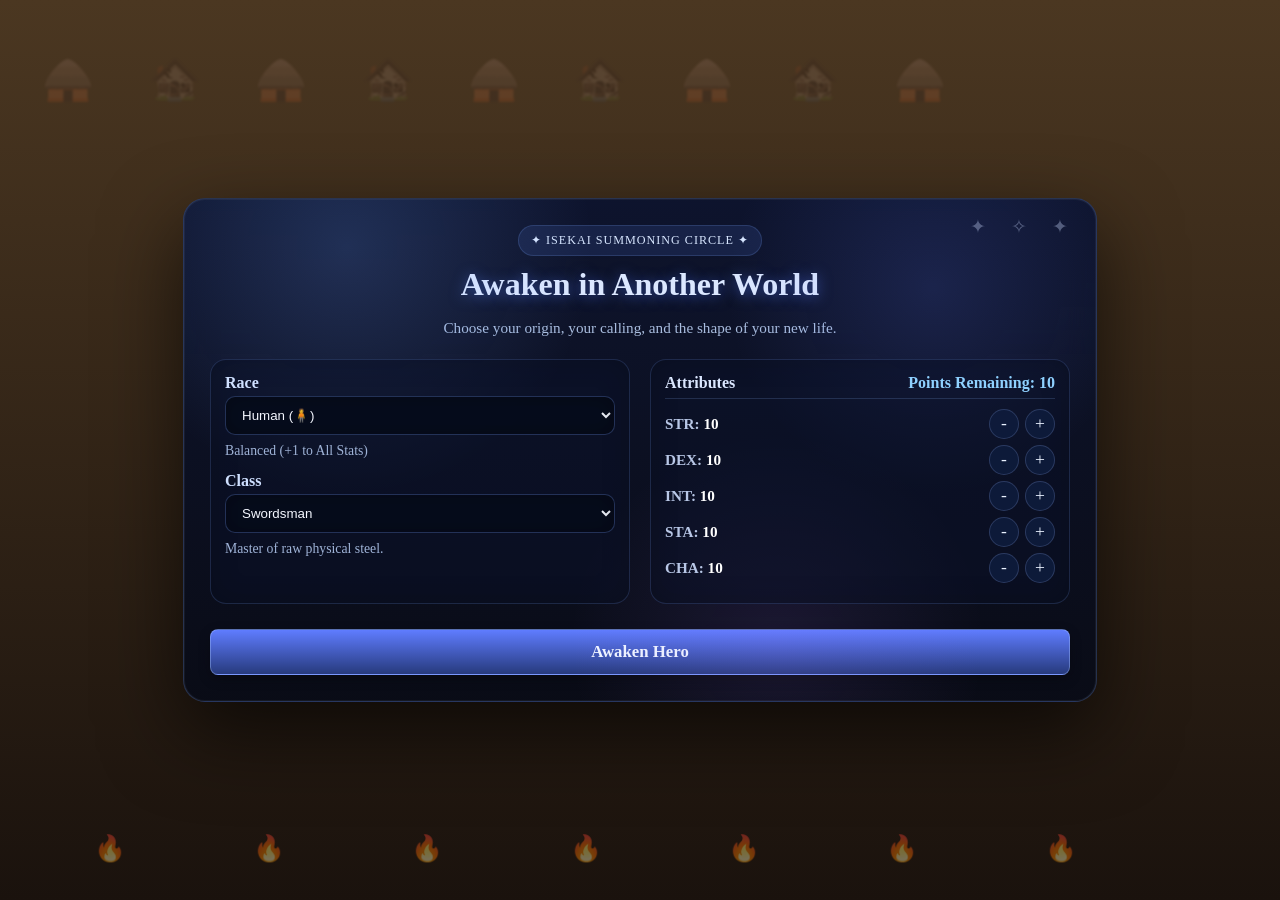
<file: rpg-game.html>
<!DOCTYPE html>
<html lang="en">
<head>
<meta charset="UTF-8">
<title>Advanced RPG</title>
</head>
<body>
<script>
(function launchAdvancedRPG() {

    // ==========================================
    // 1. ENGINE CONFIGURATION AND GLOBAL STATE
    // ==========================================
    let hero = {
        name: "Hero", race: "", classId: "", className: "", sprite: "⚔️",
        level: 1, xp: 0, nextXp: 20, gold: 40,
        hp: 20, maxHp: 20, mp: 10, maxMp: 10, stamina: 100, maxStamina: 100,
        stats: { str: 10, dex: 10, int: 10, sta: 10, cha: 10 },
        luck: 10,
        tempGoldBoostTurns: 0,
        injury: null,
        bestiary: {},
        gearAffixes: { weapon: null, helmet: null, armor: null, gloves: null, pants: null, legs: null },
        spells: [], inventory: ["potion_hp"],
        shieldTurns: 0, shieldReduction: 0,
        burnTurns: 0, burnDamage: 0,
        weapon: { type: 'sword', level: 1 },
        armorSlots: { helmet: 1, armor: 1, gloves: 1, pants: 1, legs: 1 },
        pulverizeCooldown: 0,
        strMilestonesSeen: [],
        magic: {
            multiMissile: false,
            ignite: false,
            upgradeChoice: null,   // 'missile' | 'ignite'
            capstone: null,        // 'shield' | 'polymorph' | 'ampdamage'
            milestonesSeen: []
        },
        runes: []
    };

    let enemy = {
        name: "", hp: 0, maxHp: 0, sprite: "", xpReward: 0, goldReward: 0, baseDmg: 2, dieSides: 6,
        burn: null, polymorphTurns: 0, origSprite: null, origName: null
    };
    let isEnemyTurn = false;
    let currentEnv = "town"; // "town", "grasslands", "crypt", "volcanic", "dungeon"
    let dungeonRun = null;
    let arenaRun = null;
    let hiddenDungeonUnlocked = false;
    let travelJourney = null;
    let forcedEncounter = null;
    let guild = { registered: false, xp: 0, rankIndex: 0, activeQuestId: null, completedQuestIds: [] };

    const RACES = {
        Human: { sprite: "🧍", bonus: "Balanced (+1 to All Stats)" },
        Elf: { sprite: "🧝", bonus: "Arcane Heritage (+2 INT, +1 DEX)" },
        Dwarf: { sprite: "🧔", bonus: "Stout Frame (+2 STA, +1 STR)" },
        Beastmen: { sprite: "🐺", bonus: "Feral Might (+2 STR, +1 CHA)" }
    };

    const CLASSES = {
        swordsman: { name: "Swordsman", icon: "🗡️", baseHp: 25, baseMp: 0, spell: null, weapon: "sword", dieSides: 8, desc: "Master of raw physical steel." },
        archer: { name: "Archer", icon: "🏹", baseHp: 20, baseMp: 0, spell: null, weapon: "bow", dieSides: 6, desc: "Precise marksman — deadly critical strikes scale with DEX." },
        mage: { name: "Mage", icon: "🪄", baseHp: 14, baseMp: 20, spell: "Magic Missile", weapon: "staff", dieSides: 4, desc: "Weaver of primordial kinetic energies." }
    };

    const MONSTERS = {
        grasslands: [
            { name: "Wild Boar", hp: 16, xp: 10, gold: 8, dmg: 2, die: 4, sprite: "🐗" },
            { name: "Goblin Scout", hp: 20, xp: 14, gold: 12, dmg: 2, die: 6, sprite: "👺" },
            { name: "Wolf", hp: 18, xp: 12, gold: 10, dmg: 2, die: 5, sprite: "🐺" },
            { name: "Bear", hp: 30, xp: 20, gold: 16, dmg: 3, die: 6, sprite: "🐻" },
            { name: "Goblin Brute", hp: 26, xp: 18, gold: 15, dmg: 3, die: 6, sprite: "🧌" },
            { name: "Slime", hp: 12, xp: 8, gold: 6, dmg: 1, die: 3, sprite: "🟢" },
            { name: "Giant Spider", hp: 20, xp: 15, gold: 13, dmg: 2, die: 6, sprite: "🕷️" },
            { name: "Bandit", hp: 22, xp: 16, gold: 20, dmg: 3, die: 5, sprite: "🥷" }
        ],
        crypt: [
            { name: "Restless Skeleton", hp: 26, xp: 22, gold: 18, dmg: 3, die: 6, sprite: "💀" },
            { name: "Wraith", hp: 32, xp: 30, gold: 26, dmg: 4, die: 6, sprite: "👻" },
            { name: "Skeleton Mage", hp: 34, xp: 34, gold: 30, dmg: 4, die: 6, sprite: "🧙" },
            { name: "Mummy", hp: 38, xp: 36, gold: 32, dmg: 4, die: 7, sprite: "🧟" },
            { name: "Vampire", hp: 42, xp: 44, gold: 40, dmg: 5, die: 6, sprite: "🧛" },
            { name: "Death Knight", hp: 48, xp: 52, gold: 46, dmg: 5, die: 8, sprite: "🗡️" },
            { name: "Lich", hp: 58, xp: 68, gold: 62, dmg: 6, die: 8, sprite: "☠️" }
        ],
        volcanic: [
            { name: "Ash Imp", hp: 30, xp: 24, gold: 20, dmg: 4, die: 6, sprite: "😈" },
            { name: "Lava Hound", hp: 36, xp: 30, gold: 24, dmg: 4, die: 7, sprite: "🐕" },
            { name: "Cinder Elemental", hp: 42, xp: 36, gold: 30, dmg: 5, die: 7, sprite: "🔥" },
            { name: "Magma Slime", hp: 40, xp: 34, gold: 28, dmg: 4, die: 6, sprite: "🟠" },
            { name: "Basalt Golem", hp: 54, xp: 44, gold: 38, dmg: 6, die: 8, sprite: "🗿" },
            { name: "Scorched Harpy", hp: 48, xp: 40, gold: 34, dmg: 5, die: 7, sprite: "🪽" },
            { name: "Flame Serpent", hp: 60, xp: 50, gold: 42, dmg: 6, die: 8, sprite: "🐍" },
            { name: "Ember Raider", hp: 66, xp: 56, gold: 48, dmg: 6, die: 8, sprite: "🥷" },
            { name: "Molten Beast", hp: 78, xp: 68, gold: 58, dmg: 7, die: 9, sprite: "🐗" },
            { name: "Infernal Drake", hp: 90, xp: 82, gold: 70, dmg: 8, die: 10, sprite: "🐲" }
        ]
    };

const DUNGEON_STAGES = [
        { name: "Ashbound Grunt", hp: 42, xp: 34, gold: 28, dmg: 4, die: 6, sprite: "👹", scale: 1.0 },
        { name: "Searing Sentinel", hp: 58, xp: 46, gold: 38, dmg: 5, die: 7, sprite: "🛡️", scale: 1.35 },
        { name: "Lava Executioner", hp: 78, xp: 64, gold: 54, dmg: 6, die: 8, sprite: "⚔️", scale: 1.7 },
        { name: "Inferno Warden", hp: 108, xp: 92, gold: 78, dmg: 8, die: 10, sprite: "👑", scale: 2.25, boss: true }
    ];

    // Injecting Advanced Graphic CSS Rules
    document.body.innerHTML = `
        <style>
            /* Fluid Liquid Resource Gauges */
            .glow-bar-bg { width: 100%; background: rgba(20,20,20,0.8); height: 18px; border-radius: 9px; padding: 2px; box-sizing: border-box; border: 1px solid #444; overflow: hidden; position: relative; }
            .glow-bar-fill { height: 100%; border-radius: 6px; position: relative; overflow: hidden; transition: width 0.3s cubic-bezier(0.4, 0, 0.2, 1); }
            .glow-bar-fill::after {
                content: ''; position: absolute; top: 0; left: 0; right: 0; bottom: 0;
                background: linear-gradient(90deg, rgba(255,255,255,0) 0%, rgba(255,255,255,0.4) 50%, rgba(255,255,255,0) 100%);
                animation: liquidFlow 1.8s infinite linear; transform: translateX(-100%);
            }
            @keyframes liquidFlow { 0% { transform: translateX(-100%); } 100% { transform: translateX(100%); } }

            /* Action Animations */
            @keyframes strikeRight { 0% { transform: translateX(0); } 40% { transform: translateX(50px) scale(1.15); } 100% { transform: translateX(0); } }
            @keyframes strikeLeft { 0% { transform: translateX(0); } 40% { transform: translateX(-50px) scale(1.15); } 100% { transform: translateX(0); } }
            @keyframes shake { 0%, 100% { transform: translate(0, 0); } 20%, 60% { transform: translate(-5px, 2px); } 40%, 80% { transform: translate(5px, -2px); } }
            .anim-p-strike { animation: strikeRight 0.3s ease-in-out; }
            .anim-e-strike { animation: strikeLeft 0.3s ease-in-out; }
            .anim-shake { animation: shake 0.25s ease-in-out; }

            /* Spell Projectile Animation */
            @keyframes projectileFly {
                0% { left: 20%; opacity: 1; transform: translateY(0) scale(1); }
                80% { opacity: 1; }
                100% { left: 74%; opacity: 0.15; transform: translateY(-6px) scale(1.4); }
            }
            .spell-projectile {
                position: absolute; top: 42%; font-size: 2.1rem; z-index: 20;
                animation: projectileFly 0.45s ease-in forwards;
                filter: drop-shadow(0 0 8px rgba(255,255,255,0.6));
                pointer-events: none;
            }

            /* Environment Themes + Decorative Layers */
            .env-town { background: linear-gradient(180deg, #4b3721 0%, #1a120d 100%); position: relative; overflow: hidden; }
            .env-town::before {
                content: "🏚️ 🛖 🏚️ 🛖 🏚️ 🛖 🏚️ 🛖 🏚️ 🛖";
                position: absolute; top: 6%; left: -5%; width: 110%; font-size: 2.6rem; letter-spacing: 22px;
                opacity: 0.25; filter: blur(1px) brightness(0.7); white-space: nowrap; pointer-events: none;
            }
            .env-town::after {
                content: "🔥 🔥 🔥 🔥 🔥 🔥 🔥 🔥";
                position: absolute; bottom: 4%; left: -5%; width: 110%; font-size: 1.6rem; letter-spacing: 60px;
                opacity: 0.4; white-space: nowrap; pointer-events: none;
            }

            .env-grasslands { background: linear-gradient(180deg, #2f5c2f 0%, #102213 100%); position: relative; overflow: hidden; }
            .env-grasslands::before {
                content: "🌲 🌳 🌲 🌳 🌲 🌳 🌲 🌳 🌲 🌳 🌲 🌳 🌲 🌳";
                position: absolute; top: 4%; left: -5%; width: 110%; font-size: 3.2rem; letter-spacing: 18px;
                opacity: 0.35; filter: blur(1px) brightness(0.55); white-space: nowrap; pointer-events: none;
            }
            .env-grasslands::after {
                content: "🌾 🌾 🌾 🌾 🌾 🌾 🌾 🌾 🌾 🌾 🌾 🌾 🌾 🌾 🌾 🌾 🌾 🌾";
                position: absolute; bottom: 0; left: -5%; width: 110%; font-size: 2rem; letter-spacing: 12px;
                opacity: 0.55; white-space: nowrap; pointer-events: none;
            }

            .env-crypt { background: linear-gradient(180deg, #2d233f 0%, #09060d 100%); position: relative; overflow: hidden; }
            .env-crypt::before {
                content: "🪦 ⛓️ 🪦 🕯️ 🪦 ⛓️ 🪦 🕯️ 🪦 ⛓️ 🪦";
                position: absolute; top: 8%; left: -5%; width: 110%; font-size: 2.4rem; letter-spacing: 24px;
                opacity: 0.3; filter: blur(1px) brightness(0.6); white-space: nowrap; pointer-events: none;
            }
            .env-crypt::after {
                content: "";
                position: absolute; inset: 0; background: radial-gradient(circle at 50% 80%, rgba(120,100,160,0.15), transparent 60%);
                pointer-events: none;
            }

            .env-volcanic { background: linear-gradient(180deg, #6e220d 0%, #140605 100%); position: relative; overflow: hidden; }
            .env-volcanic::before {
                content: "🌋 🔥 🌋 🔥 🌋 🔥 🌋 🔥 🌋 🔥";
                position: absolute; top: 6%; left: -5%; width: 110%; font-size: 2.8rem; letter-spacing: 22px;
                opacity: 0.35; filter: blur(1px) brightness(0.7); white-space: nowrap; pointer-events: none;
            }
            .env-volcanic::after {
                content: "🪨 🔥 🪨 🔥 🪨 🔥 🪨 🔥 🪨 🔥";
                position: absolute; bottom: 2%; left: -5%; width: 110%; font-size: 2rem; letter-spacing: 18px;
                opacity: 0.5; white-space: nowrap; pointer-events: none;
            }

            .env-dungeon { background: linear-gradient(180deg, #2f201b 0%, #080505 100%); position: relative; overflow: hidden; }
            .env-dungeon::before {
                content: "🗝️ ⛓️ 🗝️ ⛓️ 🗝️ ⛓️ 🗝️ ⛓️";
                position: absolute; top: 8%; left: -5%; width: 110%; font-size: 2.4rem; letter-spacing: 26px;
                opacity: 0.3; filter: blur(1px) brightness(0.65); white-space: nowrap; pointer-events: none;
            }
            .env-dungeon::after {
                content: "🕸️ 🕯️ 🕸️ 🕯️ 🕸️ 🕯️ 🕸️ 🕯️";
                position: absolute; bottom: 5%; left: -5%; width: 110%; font-size: 1.8rem; letter-spacing: 28px;
                opacity: 0.35; white-space: nowrap; pointer-events: none;
            }
            .env-arena { background: linear-gradient(180deg, #24123b 0%, #09050f 100%); position: relative; overflow: hidden; }
            .env-arena::before {
                content: "⚔️ 🛡️ ⚔️ 🛡️ ⚔️ 🛡️ ⚔️";
                position: absolute; top: 6%; left: -5%; width: 110%; font-size: 2.4rem; letter-spacing: 24px; opacity: 0.22; white-space: nowrap; pointer-events: none;
            }
            .env-arena::after {
                content: "";
                position: absolute; inset: 0; background: radial-gradient(circle at 50% 85%, rgba(160,120,255,0.18), transparent 62%); pointer-events: none;
            }

            /* Boss Encounter Styling */
            .boss-sprite { filter: drop-shadow(0 0 16px #f1c40f) drop-shadow(0 0 4px #f1c40f); animation: bossPulse 1.6s infinite ease-in-out; }
            @keyframes bossPulse { 0%, 100% { transform: scale(1); } 50% { transform: scale(1.08); } }
            .boss-platform { box-shadow: 0 0 18px 4px rgba(241,196,15,0.5), 0 6px 12px rgba(0,0,0,0.5) !important; border-color: #f1c40f !important; }

            /* UI Elements Styling */
            .rpg-panel { background: linear-gradient(180deg, rgba(10, 22, 52, 0.9), rgba(5, 10, 28, 0.84)); border: 1px solid rgba(145, 180, 255, 0.2); border-radius: 14px; box-shadow: 0 10px 28px rgba(0,0,0,0.55), inset 0 0 0 1px rgba(255,255,255,0.04); backdrop-filter: blur(10px); position: relative; z-index: 2; }
            .rpg-btn { font-family: 'Georgia', serif; padding: 10px 18px; font-size: 0.95rem; color: #eef4ff; border: 1px solid rgba(160,185,255,0.24); border-radius: 8px; cursor: pointer; font-weight: bold; transition: all 0.2s; background: linear-gradient(180deg, #5c6fc8, #293869); box-shadow: 0 4px 12px rgba(0,0,0,0.25); }
            .rpg-btn:hover:not(:disabled) { border-color: #9fd3ff; box-shadow: 0 0 10px rgba(127,173,255,0.35); }
            .rpg-btn:disabled { opacity: 0.4; cursor: not-allowed; }
            .stat-dot { width: 28px; height: 28px; display: inline-flex; align-items: center; justify-content: center; font-size: 1.1rem; border-radius: 50%; border: 1px solid rgba(160,185,255,0.2); cursor: pointer; background: rgba(15, 28, 60, 0.9); color: #e9f1ff; user-select: none; }

            /* Isekai-style summoning panel */
            .isekai-panel {
                background: linear-gradient(180deg, rgba(9, 18, 48, 0.92), rgba(4, 9, 24, 0.84));
                border: 1px solid rgba(130, 170, 255, 0.24);
                border-radius: 22px;
                box-shadow: 0 30px 80px rgba(0,0,0,0.62), inset 0 0 0 1px rgba(255,255,255,0.05);
                backdrop-filter: blur(14px) saturate(130%);
                position: relative;
                overflow: hidden;
            }
            .isekai-panel::before {
                content: "";
                position: absolute;
                inset: -2px;
                background:
                    radial-gradient(circle at 18% 10%, rgba(111, 160, 255, 0.20), transparent 28%),
                    radial-gradient(circle at 82% 18%, rgba(97, 124, 255, 0.16), transparent 24%),
                    radial-gradient(circle at 65% 88%, rgba(170, 120, 255, 0.10), transparent 28%);
                pointer-events: none;
            }
            .isekai-panel::after {
                content: "✦ ✧ ✦";
                position: absolute;
                top: 16px;
                right: 18px;
                color: rgba(205, 220, 255, 0.35);
                letter-spacing: 10px;
                font-size: 1.2rem;
                pointer-events: none;
            }
            .isekai-grid { display: flex; gap: 20px; text-align: left; margin-bottom: 25px; position: relative; z-index: 1; }
            .isekai-box {
                flex: 1;
                background: rgba(11, 18, 42, 0.46);
                padding: 14px;
                border-radius: 16px;
                border: 1px solid rgba(125, 166, 255, 0.16);
                box-shadow: inset 0 0 28px rgba(0,0,0,0.2);
            }
            .isekai-tag {
                display: inline-flex;
                align-items: center;
                gap: 8px;
                padding: 7px 12px;
                border-radius: 999px;
                background: rgba(42, 63, 120, 0.36);
                border: 1px solid rgba(130, 170, 255, 0.18);
                color: #d7e6ff;
                text-transform: uppercase;
                letter-spacing: 0.08em;
                font-size: 0.76rem;
                margin-bottom: 10px;
            }
            .isekai-label { font-weight: bold; color: #cfe0ff; }
            .isekai-select {
                width: 100%;
                padding: 10px 12px;
                background: rgba(7, 12, 28, 0.92);
                color: #f4f7ff;
                border: 1px solid rgba(120, 160, 255, 0.26);
                border-radius: 10px;
                margin-top: 4px;
                box-shadow: inset 0 0 20px rgba(0,0,0,0.25);
            }
            .isekai-text { color: #9fb3d7; font-size: 0.86rem; line-height: 1.4; }
            .sprite-img { image-rendering: auto; }
        </style>
        
        <div id="game-viewport" class="env-town" style="position: fixed; top: 0; left: 0; width: 100vw; height: 100vh; color: #e5e5e5; font-family: 'Georgia', serif; display: flex; flex-direction: column; align-items: center; justify-content: center; box-sizing: border-box; padding: 20px; z-index: 999999; overflow: hidden;"></div>
    `;
    const view = document.getElementById("game-viewport");

    // ==========================================
    // HELPERS
    // ==========================================
    function getPlatformStyle(env) {
        if (env === "grasslands") return { bg: "linear-gradient(180deg, #6b8e3d, #2f4a1a)", border: "#8fae52" };
        if (env === "crypt") return { bg: "linear-gradient(180deg, #4a4458, #221e2c)", border: "#5c5368" };
        if (env === "volcanic") return { bg: "linear-gradient(180deg, #7a2d15, #35110b)", border: "#b8582d" };
        if (env === "dungeon") return { bg: "linear-gradient(180deg, #584238, #271915)", border: "#8b6a58" };
        if (env === "arena") return { bg: "linear-gradient(180deg, #5d3a7a, #25102f)", border: "#9b59b6" };
        return { bg: "linear-gradient(180deg, #7f8c8d, #34495e)", border: "#95a5a6" };
    }

    const BOSS_CHANCE_BY_ENV = {
        grasslands: 0,
        crypt: 0.16,
        volcanic: 0.20
    };

    const RUNE_DEFS = {
        strength: { name: "Rune of Strength" },
        haste: { name: "Rune of Haste" },
        intelligence: { name: "Rune of Intelligence" },
        charm: { name: "Rune of Charm" },
        mana: { name: "Rune of Mana" },
        health: { name: "Rune of Health" },
        experience: { name: "Rune of Experience" },
        flow: { name: "Rune of Flow" },
        warding: { name: "Rune of Warding" },
        fury: { name: "Rune of Fury" }
    };

    const GUILD_RANKS = ["F", "E", "D", "C", "B", "A", "S", "SS", "SSS"];
    const GUILD_RANK_XP = [0, 80, 190, 340, 540, 790, 1090, 1450, 1880];
    const ARMOR_SLOT_DATA = {
        helmet: { label: "Helmet", icon: "🪖", weight: 1.0 },
        armor: { label: "Armor", icon: "🥋", weight: 1.8 },
        gloves: { label: "Gloves", icon: "🧤", weight: 0.8 },
        pants: { label: "Pants", icon: "👖", weight: 1.0 },
        legs: { label: "Legs", icon: "🦵", weight: 1.1 }
    };
    const QUEST_BOSS_LIBRARY = {
        "Bandit Captain": { name: "Bandit Captain", env: "grasslands", sprite: "🥷", hp: 84, xp: 72, gold: 64, dmg: 7, die: 8, skills: ["slash", "command"] },
        "Goblin Warcaller": { name: "Goblin Warcaller", env: "grasslands", sprite: "👺", hp: 96, xp: 86, gold: 70, dmg: 7, die: 8, skills: ["slash", "command", "ambush"] },
        "Wraith Marshal": { name: "Wraith Marshal", env: "crypt", sprite: "👻", hp: 112, xp: 102, gold: 88, dmg: 8, die: 9, skills: ["drain", "curse"] },
        "Bone Knight": { name: "Bone Knight", env: "crypt", sprite: "💀", hp: 122, xp: 112, gold: 96, dmg: 9, die: 10, skills: ["sunder", "drain"] },
        "Blood Baron": { name: "Blood Baron", env: "crypt", sprite: "🧛", hp: 138, xp: 128, gold: 116, dmg: 10, die: 10, skills: ["drain", "siphon", "curse"] },
        "Cinder Archon": { name: "Cinder Archon", env: "volcanic", sprite: "🔥", hp: 144, xp: 132, gold: 120, dmg: 10, die: 10, skills: ["magmaBurst", "emberNova"] },
        "Basalt Colossus": { name: "Basalt Colossus", env: "volcanic", sprite: "🗿", hp: 168, xp: 152, gold: 136, dmg: 11, die: 11, skills: ["quake", "sunder"] },
        "Magma Golem": { name: "Magma Golem", env: "volcanic", sprite: "🪨", hp: 210, xp: 188, gold: 164, dmg: 13, die: 12, skills: ["magmaBurst", "lavaWave", "quake"] },
        "Infernal Sovereign": { name: "Infernal Sovereign", env: "volcanic", sprite: "🐲", hp: 280, xp: 250, gold: 220, dmg: 16, die: 14, skills: ["infernoCrown", "lavaWave", "soulRend"] }
    };
    const QUEST_DEFS = [
        { id: "guild-f", rankIndex: 0, title: "Bandit Captain Hunt", env: "grasslands", targetBoss: "Bandit Captain", bossChance: 0.18, guildXp: 28, heroXp: 40, gold: 60, description: "Hunt the Bandit Captain lurking in the grasslands." },
        { id: "guild-e", rankIndex: 1, title: "Warcaller Pursuit", env: "grasslands", targetBoss: "Goblin Warcaller", bossChance: 0.14, guildXp: 42, heroXp: 60, gold: 78, description: "Track the Goblin Warcaller through the fields." },
        { id: "guild-d", rankIndex: 2, title: "Wraith Marshal Exorcism", env: "crypt", targetBoss: "Wraith Marshal", bossChance: 0.12, guildXp: 62, heroXp: 82, gold: 104, description: "Enter the crypt and banish the Wraith Marshal." },
        { id: "guild-c", rankIndex: 3, title: "Bone Knight Duel", env: "crypt", targetBoss: "Bone Knight", bossChance: 0.10, guildXp: 88, heroXp: 112, gold: 130, description: "Challenge the Bone Knight in the deeper crypt halls." },
        { id: "guild-b", rankIndex: 4, title: "Blood Baron Contract", env: "crypt", targetBoss: "Blood Baron", bossChance: 0.08, guildXp: 116, heroXp: 148, gold: 160, description: "Hunt the Blood Baron before nightfall." },
        { id: "guild-a", rankIndex: 5, title: "Cinder Archon Pursuit", env: "volcanic", targetBoss: "Cinder Archon", bossChance: 0.07, guildXp: 154, heroXp: 190, gold: 200, description: "Track the Cinder Archon across the Molten Peaks." },
        { id: "guild-s", rankIndex: 6, title: "Basalt Colossus Hunt", env: "volcanic", targetBoss: "Basalt Colossus", bossChance: 0.06, guildXp: 196, heroXp: 236, gold: 246, description: "Bring down the Basalt Colossus." },
        { id: "guild-ss", rankIndex: 7, title: "Magma Golem Hunt", env: "volcanic", targetBoss: "Magma Golem", bossChance: 0.05, guildXp: 248, heroXp: 300, gold: 308, description: "The SS contract: hunt the Magma Golem in the volcanic wastes." },
        { id: "guild-sss", rankIndex: 8, title: "Infernal Sovereign Hunt", env: "volcanic", targetBoss: "Infernal Sovereign", bossChance: 0.03, guildXp: 320, heroXp: 380, gold: 400, description: "The final contract: slay the Infernal Sovereign." }
    ];
    const GUILD_XP_THRESHOLDS = GUILD_RANK_XP;

    function getBossChanceForEnv(env) {
        return Object.prototype.hasOwnProperty.call(BOSS_CHANCE_BY_ENV, env) ? BOSS_CHANCE_BY_ENV[env] : 0;
    }

    function getMagicDamageMultiplier() {

        return (hero.magic && hero.magic.capstone === 'ampdamage') ? 2 : 1;
    }


    function getRuneOffenseMultiplier() {
        return hero.runes.includes("fury") ? 1.1 : 1;
    }

    function getRuneDefenseReduction() {
        return hero.runes.includes("warding") ? 0.10 : 0;
    }

    function getRuneManaRegenAmount() {
        return hero.runes.includes("flow") ? Math.max(1, Math.floor(hero.maxMp * 0.10)) : 0;
    }

    function getExpBonusMultiplier() {
        return hero.runes.includes("experience") ? 1.10 : 1;
    }

    function runeDisplayText() {
        if (!hero.runes || hero.runes.length === 0) return "None";
        return hero.runes.map(id => RUNE_DEFS[id]?.name || id).join(", ");
    }

    function applyRuneReward(runeId) {
        if (hero.runes.includes(runeId)) return false;
        hero.runes.push(runeId);

        if (runeId === "strength") hero.stats.str += 10;
        if (runeId === "haste") hero.stats.dex += 10;
        if (runeId === "intelligence") hero.stats.int += 10;
        if (runeId === "charm") hero.stats.cha += 10;
        if (runeId === "mana") { hero.maxMp += 30; hero.mp += 30; }
        if (runeId === "health") { hero.maxHp += 30; hero.hp += 30; }

        hero.hp = Math.min(hero.hp, hero.maxHp);
        hero.mp = Math.min(hero.mp, hero.maxMp);
        return true;
    }

    function awardRandomRuneFromChest() {
        if (Math.random() >= getRuneChestSuccessChance()) return null;
        const pool = Object.keys(RUNE_DEFS).filter(id => !hero.runes.includes(id));
        if (pool.length === 0) return null;
        const runeId = pool[Math.floor(Math.random() * pool.length)];
        applyRuneReward(runeId);
        return runeId;
    }

    // --- STR Skill Tree ---
    function getStrDmgBonusMultiplier() { return hero.stats.str >= 25 ? 1.05 : 1; }
    function getStrDamageReduction() { return hero.stats.str >= 75 ? 0.20 : 0; }
    function isPulverizeUnlocked() { return hero.stats.str >= 50; }
    function getPulverizeMultiplier() { return hero.stats.str >= 100 ? 3 : 2; }

    // --- Class-specific combat math ---
    function getCritChance() {
        const luckBonus = Math.min(6, Math.floor((getLuckScore() - 10) / 3));
        if (hero.classId === 'archer') return 5 + getEffectiveStat('dex') * 1.0 + getWeaponAffixCritBonus() + luckBonus;
        return 5 + getEffectiveStat('dex') * 0.5 + getWeaponAffixCritBonus() + luckBonus * 0.5;
    }
    function getCritMultiplier() { return hero.classId === 'archer' ? 2.0 : 1.5; }
    function getPhysicalWeaponBonus() {
        return (hero.weapon && (hero.weapon.type === 'sword' || hero.weapon.type === 'bow')) ? (hero.weapon.level - 1) * 3 : 0;
    }
    function getMagicWeaponBonus() {
        return (hero.weapon && hero.weapon.type === 'staff') ? (hero.weapon.level - 1) * 3 : 0;
    }
    function getAttackLabel() {
        if (hero.classId === 'swordsman') return '🗡️ Sword Slash';
        if (hero.classId === 'archer') return '🏹 Bow Shot';
        if (hero.classId === 'mage') return '🪄 Staff Strike';
        return 'Physical Strike';
    }

    function getArmorLevel(slot) {
        return Math.max(1, hero.armorSlots?.[slot] || 1);
    }

    function getArmorRating() {
        return Object.keys(ARMOR_SLOT_DATA).reduce((sum, slot) => {
            const data = ARMOR_SLOT_DATA[slot];
            return sum + ((getArmorLevel(slot) - 1) * data.weight);
        }, getArmorAffixRatingBonus());
    }

    function getArmorDamageReductionFlat() {
        return Math.floor(getArmorRating() * 0.55);
    }

    function getArmorDamageReductionPercent() {
        return Math.min(0.36, getArmorRating() * 0.015);
    }

    function getGuildRankLabel() {
        if (!guild.registered) return 'Unregistered';
        return GUILD_RANKS[guild.rankIndex] || 'F';
    }

    function getGuildQuestById(id) {
        return QUEST_DEFS.find(q => q.id === id) || null;
    }

    function getActiveGuildQuest() {
        return guild.activeQuestId ? getGuildQuestById(guild.activeQuestId) : null;
    }

    function getAvailableQuests() {
        const rank = guild.registered ? guild.rankIndex : -1;
        return QUEST_DEFS.filter(q => rank >= q.rankIndex);
    }

    function updateGuildRank() {
        if (!guild.registered) return false;
        let changed = false;
        while (guild.rankIndex < GUILD_RANKS.length - 1 && guild.xp >= GUILD_XP_THRESHOLDS[guild.rankIndex + 1]) {
            guild.rankIndex += 1;
            changed = true;
        }
        return changed;
    }

    function completeActiveGuildQuest(enemyRef) {
        const quest = getActiveGuildQuest();
        if (!quest || !enemyRef || !enemyRef.questBossId) return false;
        if (quest.targetBoss !== enemyRef.questBossId) return false;
        guild.xp += quest.guildXp;
        hero.gold += Math.ceil(quest.gold * getCharismaGoldMultiplier());
        hero.xp += quest.heroXp;
        guild.activeQuestId = null;
        const rankChanged = updateGuildRank();
        addLogMsg(`🏛️ Guild quest complete: ${quest.title}.`, '#f1c40f');
        addLogMsg(`🏅 Guild +${quest.guildXp} XP, +${Math.ceil(quest.gold * getCharismaGoldMultiplier())} Gold, +${quest.heroXp} Hero XP.`, '#2ecc71');
        if (rankChanged) addLogMsg(`✨ Guild Rank increased to ${getGuildRankLabel()}!`, '#8fd1ff');
        return true;
    }

    function createQuestBoss(name, quest) {
        const spec = QUEST_BOSS_LIBRARY[name];
        if (!spec) return null;
        return {
            name: spec.name,
            hp: spec.hp,
            maxHp: spec.hp,
            sprite: spec.sprite,
            xpReward: spec.xp,
            goldReward: spec.gold,
            baseDmg: spec.dmg,
            dieSides: spec.die,
            burn: null,
            polymorphTurns: 0,
            origSprite: null,
            origName: null,
            isBoss: true,
            skills: [...(spec.skills || [])],
            questBossId: quest?.id || null,
            bossTitle: spec.name,
            envTag: spec.env,
            groupSize: 1
        };
    }

    function createGenericBoss(base, env) {
        const bossMultiplier = env === 'volcanic' ? 12 : env === 'crypt' ? 10 : 8;
        const skillPool = env === 'crypt'
            ? ['drain', 'curse', 'soulRend']
            : env === 'volcanic'
                ? ['magmaBurst', 'lavaWave', 'quake', 'emberNova']
                : ['slash', 'command'];
        return {
            name: `👑 Alpha ${base.name}`,
            hp: Math.floor(base.hp * bossMultiplier),
            maxHp: Math.floor(base.hp * bossMultiplier),
            sprite: base.sprite,
            xpReward: Math.floor(base.xp * bossMultiplier),
            goldReward: Math.floor(base.gold * bossMultiplier),
            baseDmg: Math.floor(base.dmg * bossMultiplier),
            dieSides: Math.floor(base.die * bossMultiplier),
            burn: null,
            polymorphTurns: 0,
            origSprite: null,
            origName: null,
            isBoss: true,
            skills: skillPool,
            groupSize: 1
        };
    }

    function createBossSkillLog(skill) {
        const map = {
            slash: 'cleaves with a brutal overhead slash',
            command: 'roars an order that rattles your nerves',
            ambush: 'vanishes into the brush and reappears with a vicious strike',
            drain: 'drains life from the air around you',
            curse: 'hurls a curse through the darkness',
            sunder: 'smashes through your guard',
            siphon: 'siphons heat and strength from the battlefield',
            magmaBurst: 'erupts in a burst of molten rock',
            emberNova: 'blasts the arena with searing embers',
            lavaWave: 'unleashes a wave of lava',
            quake: 'slams the ground in a crushing quake',
            infernoCrown: 'summons a crown of inferno flame',
            soulRend: 'tears at your spirit with a dark spell'
        };
        return map[skill] || skill;
    }

    function shakeEnemy() {
        const eNode = document.getElementById("e-node-spr");
        if (eNode) eNode.classList.add("anim-shake");
    }

    function launchProjectile(type, onImpact) {
        const arena = document.getElementById("battle-arena");
        const pNode = document.getElementById("p-node-spr");
        if (pNode) pNode.classList.add("anim-p-strike");
        if (!arena) { onImpact(); return; }
        const icons = { missile: '✨', fireball: '🔥', shield: '🛡️', polymorph: '🌀' };
        const proj = document.createElement("div");
        proj.className = "spell-projectile";
        proj.innerText = icons[type] || '✨';
        arena.appendChild(proj);
        setTimeout(() => { proj.remove(); onImpact(); }, 450);
    }

    function emojiToTwemojiCode(input) {
        return Array.from(input)
            .map(ch => ch.codePointAt(0).toString(16))
            .join('-');
    }

    function spriteMarkup(emoji, size = 68, extraClass = '') {
        const classes = ['sprite-emoji', extraClass].filter(Boolean).join(' ');
        return `<span class="${classes}" style="display:inline-flex; align-items:center; justify-content:center; width:${size}px; height:${size}px; font-size:${Math.round(size * 0.9)}px; line-height:1; filter:drop-shadow(0 4px 8px rgba(0,0,0,0.55)); user-select:none;">${emoji}</span>`;
    }



    function getMaxStaminaFromStats() {
        return 100 + Math.max(0, getEffectiveStat('sta') - 10) * 5;
    }

    function refreshDerivedVitals(fillStamina = false) {
        hero.maxStamina = getMaxStaminaFromStats();
        hero.stamina = fillStamina ? hero.maxStamina : Math.min(hero.stamina ?? hero.maxStamina, hero.maxStamina);
    }

    function useStamina(cost, reason = 'You are too exhausted to continue.') {
        const spend = Math.max(0, Math.floor(cost));
        if (hero.stamina < spend) {
            alert(reason);
            return false;
        }
        hero.stamina -= spend;
        return true;
    }

    function getCharismaDiscountRate() {
        return Math.min(0.35, Math.max(0, (hero.stats.cha - 10) * 0.015));
    }

    function getCharismaGoldMultiplier() {
        return 1 + Math.min(0.35, Math.max(0, (hero.stats.cha - 10) * 0.0125));
    }

    function getLuckScore() {
        let total = hero.luck || 10;
        if (hero.runes.includes("fury")) total += 1;
        if (hero.runes.includes("warding")) total += 1;
        if (hero.gearAffixes?.weapon?.luck) total += hero.gearAffixes.weapon.luck;
        for (const slot of Object.keys(ARMOR_SLOT_DATA)) {
            if (hero.gearAffixes?.[slot]?.luck) total += hero.gearAffixes[slot].luck;
        }
        return total;
    }

    function getLuckRareChanceBonus() {
        return Math.min(0.12, Math.max(0, (getLuckScore() - 10) * 0.006));
    }

    function getGoldRewardMultiplier() {
        let mult = getCharismaGoldMultiplier() * (1 + Math.min(0.15, Math.max(0, (getLuckScore() - 10) * 0.008)));
        mult *= 1 + getWeaponAffixGoldBonus();
        if (hero.tempGoldBoostTurns > 0) mult *= 1.10;
        return mult;
    }

    function getRuneChestSuccessChance() {
        return Math.min(0.65, 0.35 + getLuckRareChanceBonus());
    }

    function consumeTempGoldBoost() {
        if (hero.tempGoldBoostTurns > 0) hero.tempGoldBoostTurns -= 1;
    }

    function getEffectiveStat(statName) {
        let value = hero.stats[statName] || 10;
        if (hero.injury?.stat === statName) value += hero.injury.penalty;
        return Math.max(1, value);
    }

    function applyInjury(injuryId = null) {
        if (hero.injury) return false;
        const pool = {
            bruise: { name: "Bruised Arm", stat: "str", penalty: -2, hp: -10, mp: 0, sta: -8, text: "A brutal hit leaves your arm bruised and weak." },
            sprain: { name: "Sprained Ankle", stat: "dex", penalty: -2, hp: 0, mp: 0, sta: -14, text: "You twist your ankle badly on the impact." },
            haze: { name: "Battle Haze", stat: "int", penalty: -2, hp: 0, mp: -8, sta: -6, text: "The blow leaves your mind foggy and slow." }
        };
        const injury = pool[injuryId] || pool[["bruise", "sprain", "haze"][Math.floor(Math.random() * 3)]];
        hero.injury = injury;
        hero.stats[injury.stat] += injury.penalty;
        if (injury.hp) { hero.maxHp += injury.hp; hero.hp = Math.max(1, Math.min(hero.hp, hero.maxHp)); }
        if (injury.mp) { hero.maxMp += injury.mp; hero.mp = Math.max(0, Math.min(hero.mp, hero.maxMp)); }
        if (injury.sta) { hero.maxStamina += injury.sta; hero.stamina = Math.max(0, Math.min(hero.stamina, hero.maxStamina)); }
        addLogMsg(`🩸 Injury: ${injury.name}. ${injury.text}`, "#e74c3c");
        return true;
    }

    function healInjury() {
        if (!hero.injury) return false;
        const injury = hero.injury;
        hero.stats[injury.stat] -= injury.penalty;
        if (injury.hp) { hero.maxHp -= injury.hp; hero.hp = Math.min(hero.hp, hero.maxHp); }
        if (injury.mp) { hero.maxMp -= injury.mp; hero.mp = Math.min(hero.mp, hero.maxMp); }
        if (injury.sta) { hero.maxStamina -= injury.sta; hero.stamina = Math.min(hero.stamina, hero.maxStamina); }
        hero.injury = null;
        return true;
    }

    function getInjuryLabel() {
        return hero.injury ? hero.injury.name : "None";
    }

    function registerBestiaryEncounter(encounter, defeated = false) {
        if (!encounter || !encounter.name) return;
        if (!hero.bestiary[encounter.name]) {
            hero.bestiary[encounter.name] = {
                seen: 0,
                defeated: 0,
                elite: !!encounter.isElite,
                boss: !!encounter.isBoss,
                env: encounter.envTag || currentEnv
            };
        }
        hero.bestiary[encounter.name].seen += 1;
        if (defeated) hero.bestiary[encounter.name].defeated += 1;
        if (encounter.isBoss) hero.bestiary[encounter.name].boss = true;
        if (encounter.isElite) hero.bestiary[encounter.name].elite = true;
    }

    function getBestiaryEntries() {
        return Object.entries(hero.bestiary || {})
            .map(([name, data]) => ({ name, ...data }))
            .sort((a, b) => (b.defeated + b.seen) - (a.defeated + a.seen));
    }

    function getEliteChance(env) {
        const base = env === 'volcanic' ? 0.12 : env === 'crypt' ? 0.10 : 0.08;
        return Math.min(0.22, base + getLuckRareChanceBonus());
    }

    function createEliteMonster(base, env) {
        const eliteMultiplier = env === 'volcanic' ? 2.3 : env === 'crypt' ? 2.1 : 1.9;
        const skillPool = env === 'crypt'
            ? ['drain', 'curse']
            : env === 'volcanic'
                ? ['magmaBurst', 'emberNova']
                : ['command', 'ambush'];
        return {
            name: `★ Elite ${base.name}`,
            hp: Math.floor(base.hp * eliteMultiplier),
            maxHp: Math.floor(base.hp * eliteMultiplier),
            sprite: base.sprite,
            xpReward: Math.floor(base.xp * eliteMultiplier * 1.2),
            goldReward: Math.floor(base.gold * eliteMultiplier * 1.2),
            baseDmg: Math.floor(base.dmg * (eliteMultiplier * 0.9)),
            dieSides: Math.floor(base.die + 2),
            burn: null,
            polymorphTurns: 0,
            origSprite: null,
            origName: null,
            isBoss: false,
            isElite: true,
            skills: skillPool,
            groupSize: 1,
            phase: 1,
            phaseMarks: { 2: false, 3: false, 4: false }
        };
    }

    function maybeTriggerEnemyPhases() {
        if (!enemy || !enemy.isBoss || !enemy.maxHp) return;
        if (!enemy.phaseMarks) enemy.phaseMarks = { 2: false, 3: false, 4: false };
        const thresholds = [
            { phase: 2, ratio: 0.70, name: 'Second Phase', buffDmg: 1, buffDice: 1, skill: 'rage' },
            { phase: 3, ratio: 0.40, name: 'Third Phase', buffDmg: 2, buffDice: 1, skill: 'sunder' },
            { phase: 4, ratio: 0.15, name: 'Final Phase', buffDmg: 3, buffDice: 2, skill: 'infernoCrown' }
        ];
        for (const phase of thresholds) {
            if (!enemy.phaseMarks[phase.phase] && enemy.hp > 0 && enemy.hp <= enemy.maxHp * phase.ratio) {
                enemy.phaseMarks[phase.phase] = true;
                enemy.phase = phase.phase;
                enemy.baseDmg += phase.buffDmg;
                enemy.dieSides += phase.buffDice;
                enemy.skills = Array.from(new Set([...(enemy.skills || []), phase.skill]));
                addLogMsg(`👑 ${enemy.name} enters ${phase.name}! Its attacks grow fiercer.`, "#f1c40f");
                break;
            }
        }
    }

    function maybeRollGearAffix(slot, upgradeLevel) {
        if (!hero.gearAffixes) hero.gearAffixes = { weapon: null, helmet: null, armor: null, gloves: null, pants: null, legs: null };
        if (slot === 'weapon' && hero.gearAffixes.weapon) return null;
        if (slot !== 'weapon' && hero.gearAffixes[slot]) return null;
        if (upgradeLevel < 3 && Math.random() > 0.25) return null;
        const weaponPool = [
            { id: 'keen', name: 'Keen', desc: '+5 crit chance', crit: 5 },
            { id: 'brutal', name: 'Brutal', desc: '+4 physical damage', dmg: 4 },
            { id: 'arcane', name: 'Arcane', desc: '+4 magic damage', magic: 4 },
            { id: 'greedy', name: 'Greedy', desc: '+10% gold on kill', gold: 10 }
        ];
        const armorPool = [
            { id: 'fortified', name: 'Fortified', desc: '+2 armor', armor: 2 },
            { id: 'vigilant', name: 'Vigilant', desc: '+2 luck', luck: 2 },
            { id: 'hardy', name: 'Hardy', desc: '+12 max HP', hp: 12 },
            { id: 'swift', name: 'Swift', desc: '+1 DEX', dex: 1 }
        ];
        const pool = slot === 'weapon' ? weaponPool : armorPool;
        const affix = { ...pool[Math.floor(Math.random() * pool.length)] };
        hero.gearAffixes[slot] = affix;
        if (affix.hp) { hero.maxHp += affix.hp; hero.hp += affix.hp; }
        if (affix.dex) { hero.stats.dex += affix.dex; }
        if (affix.luck) { hero.luck += affix.luck; }
        if (slot === 'weapon' && affix.magic) { hero.maxMp += 6; hero.mp += 6; }
        return affix;
    }

    function describeAffix(slot) {
        const affix = hero.gearAffixes?.[slot];
        if (!affix) return 'None';
        return affix.name;
    }

    function getWeaponAffixDamageBonus() {
        const affix = hero.gearAffixes?.weapon;
        return affix?.dmg || 0;
    }

    function getWeaponAffixCritBonus() {
        const affix = hero.gearAffixes?.weapon;
        return affix?.crit || 0;
    }

    function getWeaponAffixMagicBonus() {
        const affix = hero.gearAffixes?.weapon;
        return affix?.magic || 0;
    }

    function getWeaponAffixGoldBonus() {
        const affix = hero.gearAffixes?.weapon;
        return affix?.gold ? affix.gold / 100 : 0;
    }

    function getArmorAffixRatingBonus() {
        return Object.keys(ARMOR_SLOT_DATA).reduce((sum, slot) => sum + (hero.gearAffixes?.[slot]?.armor || 0), 0);
    }

    function getArmorAffixLuckBonus() {
        return Object.keys(ARMOR_SLOT_DATA).reduce((sum, slot) => sum + (hero.gearAffixes?.[slot]?.luck || 0), 0);
    }

    function getExtraBossLootMultiplier() {
        return 1 + Math.min(0.15, getLuckRareChanceBonus());
    }

    function getHiddenDungeonChance() {
        return 0.015 + getLuckRareChanceBonus();
    }

    function getArenaTitle() {
        return arenaRun ? `Trial Wave ${arenaRun.wave + 1}/3` : 'Arena Trial';
    }

    function isGroupEncounter() {
        return Array.isArray(enemy.groupMembers) && enemy.groupMembers.length > 0;
    }

    function syncEnemyEncounterTotals() {
        if (!isGroupEncounter()) return;
        enemy.groupMembers.forEach(m => {
            if (m.hp < 0) m.hp = 0;
            if (m.hp > m.maxHp) m.hp = m.maxHp;
        });
        enemy.hp = enemy.groupMembers.reduce((sum, m) => sum + Math.max(0, m.hp), 0);
        enemy.maxHp = enemy.groupMembers.reduce((sum, m) => sum + Math.max(0, m.maxHp), 0);
    }

    function applyDamageToEnemy(dmg) {
        const amount = Math.max(0, Math.floor(dmg));
        if (!isGroupEncounter()) {
            enemy.hp = Math.max(0, enemy.hp - amount);
            return amount;
        }
        let remaining = amount;
        for (const member of enemy.groupMembers) {
            if (remaining <= 0) break;
            if (member.hp <= 0) continue;
            const taken = Math.min(member.hp, remaining);
            member.hp -= taken;
            remaining -= taken;
        }
        syncEnemyEncounterTotals();
        return amount;
    }

    function renderEnemyCombatHtml() {
        if (!isGroupEncounter()) {
            return spriteMarkup(enemy.sprite, enemy.isBoss ? 118 : 92, "enemy-combat");
        }
        return `
            <div style="display:flex; gap:8px; justify-content:center; align-items:flex-end; flex-wrap:wrap; max-width:220px; padding:4px 0;">
                ${enemy.groupMembers.map((member, idx) => `
                    <div style="display:flex; flex-direction:column; align-items:center; width:68px; opacity:${member.hp > 0 ? '1' : '0.35'};">
                        <div style="font-size:0.72rem; color:#dbe7ff; margin-bottom:2px;">${idx + 1}</div>
                        <div>${spriteMarkup(member.sprite, 58, 'enemy-combat')}</div>
                        <div style="width:58px; font-size:0.62rem; color:#dbe7ff; margin-top:2px;">${member.hp}/${member.maxHp}</div>
                        <div class="glow-bar-bg" style="height:10px; border-radius:6px; margin-top:2px;"><div class="glow-bar-fill" style="width:${(member.hp / member.maxHp) * 100}%; background:linear-gradient(90deg, #e53935, #ff7373);"></div></div>
                    </div>
                `).join('')}
            </div>`;
    }

    function getAreaTitle(env) {
        if (env === "grasslands") return "Whispering Grasslands";
        if (env === "crypt") return "Forgotten Crypt";
        if (env === "volcanic") return "Molten Peaks";
        if (env === "dungeon") return "Ember Dungeon";
        if (env === "arena") return "Arena Trial";
        return "Town Courtyard";
    }

    function startTransition(nextAction, message = 'Moving onward...') {
        view.style.transition = 'none';
        view.style.opacity = '1';
        view.className = 'env-town';
        view.innerHTML = `
            <div id="transition-overlay" style="position:absolute; inset:0; display:flex; align-items:center; justify-content:center; background:linear-gradient(180deg, rgba(9, 18, 48, 0.92), rgba(4, 9, 24, 0.84)); opacity:0; transition:opacity 0.75s ease; z-index:5; pointer-events:none;">
                <div class="rpg-panel isekai-panel" style="padding:28px; width:100%; max-width:520px; text-align:center; opacity:0; transition:opacity 0.65s ease;">
                    <div style="font-size:3rem; margin-bottom:10px;">✦</div>
                    <h2 style="color:#dbe7ff; margin:0 0 8px 0;">${message}</h2>
                    <p style="color:#9fb3d7; margin:0;">The world fades and the next scene gathers around you.</p>
                </div>
            </div>
        `;
        const overlay = document.getElementById('transition-overlay');
        const panel = overlay ? overlay.firstElementChild : null;
        requestAnimationFrame(() => {
            if (overlay) overlay.style.opacity = '1';
            if (panel) panel.style.opacity = '1';
        });
        setTimeout(() => {
            if (panel) panel.style.opacity = '0';
            if (overlay) overlay.style.opacity = '0';
        }, 900);
        setTimeout(() => {
            if (typeof nextAction === 'function') nextAction();
            requestAnimationFrame(() => {
                view.style.opacity = '1';
            });
        }, 1500);
    }

    function getJourneyEventPool(env, kind) {
        if (kind === "town") {
            return [
                { type: "narrative", text: "We keep to the road and watch the tree line for anything moving." },
                { type: "check", text: "A blockade of soldiers inspects travelers ahead. We try to slip past without drawing attention.", stat: "dex", dc: 13, damage: 5, successText: "We move like shadows and pass the checkpoint unseen.", failText: "A guard shoulder-checks us hard enough to hurt." },
                { type: "loot", text: "A loose pouch of coins lies in the mud by the roadside.", goldMin: 8, goldMax: 18, successText: "We pocket the stray coin purse and keep moving." },
                { type: "ambush", text: "A small gang leaps from behind a wagon and cuts off the path home.", name: "Road Bandits", sprite: "🥷", hp: 18, xp: 18, gold: 14, dmg: 3, die: 5, groupSize: 2 },
            ];
        }

        if (env === "crypt") {
            return [
                { type: "narrative", text: "Cold stone and stale air press in from every side as we move deeper." },
                { type: "check", text: "A cracked stairwell collapses ahead. We try to cross before it gives way.", stat: "dex", dc: 14, damage: 7, successText: "We catch the edge and slide across safely.", failText: "The stone snaps under our feet and we slam into the floor." },
                { type: "loot", text: "A forgotten satchel rests beside a broken altar.", goldMin: 12, goldMax: 24, successText: "We snatch the satchel and find a few useful coins." },
                { type: "ambush", text: "Three restless dead rise at once and lunge from the shadows.", name: "Skeleton Trio", sprite: "💀", hp: 24, xp: 24, gold: 20, dmg: 4, die: 6, groupSize: 3 },
            ];
        }

        if (env === "volcanic") {
            return [
                { type: "narrative", text: "Ash drifts across the trail and stings our eyes as we push forward." },
                { type: "check", text: "A river of lava blocks the route. We time the crossing between bursts of heat.", stat: "dex", dc: 15, damage: 8, successText: "We dash across before the heat catches us.", failText: "The ground gives way and the heat scorches us hard." },
                { type: "loot", text: "A scorched pouch lies half-buried in cinders.", goldMin: 14, goldMax: 28, successText: "We pry open the pouch and claim what survived the fire." },
                { type: "ambush", text: "A fire-forged raiding party emerges from the haze and circles us.", name: "Ember Raiders", sprite: "🔥", hp: 30, xp: 30, gold: 26, dmg: 5, die: 7, groupSize: 3 },
            ];
        }

        if (env === "dungeon") {
            return [
                { type: "narrative", text: "The corridor groans around us and every step sounds too loud." },
                { type: "check", text: "A slab floor drops away ahead. We jump the gap before it swallows us.", stat: "dex", dc: 14, damage: 7, successText: "We clear the gap without losing our footing.", failText: "We catch the edge badly and scrape ourselves on the fall." },
                { type: "loot", text: "A cracked chest lid reveals a few coins and dust.", goldMin: 10, goldMax: 20, successText: "We grab the scattered coins before the dark swallows them." },
                { type: "ambush", text: "A trio of dungeon wardens rushes in and tries to pin us in place.", name: "Dungeon Wardens", sprite: "🛡️", hp: 28, xp: 28, gold: 24, dmg: 5, die: 6, groupSize: 3 },
            ];
        }

        return [
            { type: "narrative", text: "Moving slowly and dodging branches as we go." },
            { type: "check", text: "Encountered a river. We try to cross.", stat: "dex", dc: 12, damage: 6, successText: "We cross without losing our footing.", failText: "The current yanks our legs and we take a hard spill." },
            { type: "loot", text: "We spot a pouch of coins lying on the ground.", goldMin: 8, goldMax: 16, successText: "We pocket the pouch before anyone notices." },
            { type: "ambush", text: "A bandit trio bursts from the brush and surrounds us.", name: "Bandit Trio", sprite: "🥷", hp: 22, xp: 22, gold: 18, dmg: 4, die: 6, groupSize: 3 },
            { type: "ambush", text: "A soldier blockade stops the path ahead and reaches for their blades.", name: "Soldier Patrol", sprite: "🛡️", hp: 24, xp: 24, gold: 20, dmg: 4, die: 6, groupSize: 3 },
        ];
    }

    function pickJourneyEvent(env, kind) {
        if (kind !== 'dungeon' && Math.random() < getHiddenDungeonChance()) {
            return { type: 'hiddenDungeon', text: 'The path opens onto a sealed archway veiled by moss and old magic.', successText: 'A hidden vault reveals itself from the mist.' };
        }
        const pool = getJourneyEventPool(env, kind);
        return pool[Math.floor(Math.random() * pool.length)];
    }

    function getJourneyEncounterChance(destination) {
        const kind = destination?.kind || "hunt";
        const env = destination?.env || "town";
        if (kind === "town") return 0.12;
        if (env === "grasslands") return 0.22;
        if (env === "crypt") return 0.26;
        if (env === "volcanic") return 0.30;
        if (env === "dungeon") return 0.18;
        return 0.22;
    }

    function rollJourneyDie(sides = 20) {
        return Math.floor(Math.random() * sides) + 1;
    }

    function getStatModifier(statName) {
        return Math.floor(((hero.stats[statName] || 10) - 10) / 2);
    }

    function createAmbushEncounter(event, destination) {
        const groupSize = event.groupSize || 3;
        const baseGold = event.gold || 15;
        const baseXp = event.xp || 18;
        const baseDmg = event.dmg || 3;
        const baseDie = event.die || 6;
        const members = Array.from({ length: groupSize }, (_, idx) => ({
            name: `${event.name || 'Ambusher'} ${idx + 1}`,
            sprite: event.sprite || '🥷',
            maxHp: Math.ceil((event.hp || 20) * (0.85 + idx * 0.08)),
            hp: Math.ceil((event.hp || 20) * (0.85 + idx * 0.08)),
            baseDmg: Math.ceil(baseDmg * (0.85 + idx * 0.12)),
            dieSides: Math.ceil(baseDie + idx + 1)
        }));
        const totalHp = members.reduce((sum, m) => sum + m.hp, 0);
        return {
            name: `${event.name || 'Ambush'} x${groupSize}`,
            hp: totalHp,
            maxHp: members.reduce((sum, m) => sum + m.maxHp, 0),
            sprite: event.sprite || '🥷',
            xpReward: Math.ceil(baseXp * groupSize * 1.15),
            goldReward: Math.ceil(baseGold * groupSize * 1.10),
            baseDmg: Math.ceil(baseDmg * 1.1),
            dieSides: Math.ceil(baseDie + groupSize),
            burn: null,
            polymorphTurns: 0,
            origSprite: null,
            origName: null,
            isBoss: false,
            groupSize,
            groupMembers: members,
            travelArrival: destination.onArrival,
            travelArrivalLabel: destination.label
        };
    }

    function renderJourneyScene(destination, event) {
        view.className = `env-${destination.env || "town"}`;
        const title = destination.kind === "town" ? "The Road Home" : `Journey to ${destination.label}`;
        const modeText = event.type === "ambush" ? "An encounter blocks the path." : event.type === "check" ? "A quick check stands between us and the next step." : "The road is quiet for the moment.";
        const travelBody = event.type === "check"
            ? `
                <div style="background: rgba(12,24,58,0.58); padding: 14px; border-radius: 14px; border: 1px solid rgba(160,185,255,0.2); margin: 14px 0 18px 0;">
                    <div style="font-size: 2.8rem; margin-bottom: 8px;">🎲</div>
                    <div id="journey-die" style="font-size: 3rem; font-weight: bold; color: #f1c40f; margin-bottom: 8px;">?</div>
                    <div style="color:#bbb; margin-bottom:6px;">${event.stat.toUpperCase()} Check — DC ${event.dc}</div>
                    <div style="color:#888; font-size:0.85rem;">${event.text}</div>
                </div>
            `
            : event.type === "loot"
                ? `<div style="font-size:3rem; margin: 10px 0 6px 0;">🪙</div><div style="color:#ddd; margin-bottom:6px;">${event.text}</div>`
                : event.type === "ambush"
                    ? `<div style="font-size:3rem; margin: 10px 0 6px 0;">⚔️</div><div style="color:#ddd; margin-bottom:6px;">${event.text}</div><div style="color:#f1c40f; font-size:0.9rem; margin-bottom:10px;">${event.name} (${event.groupSize || 3} enemies)</div>`
                    : event.type === 'hiddenDungeon'
                        ? `<div style="font-size:3rem; margin: 10px 0 6px 0;">🗝️</div><div style="color:#ddd; margin-bottom:6px;">${event.text}</div>`
                        : `<div style="font-size:3rem; margin: 10px 0 6px 0;">🌲</div><div style="color:#ddd; margin-bottom:6px;">${event.text}</div>`;

        view.innerHTML = `
            <div class="rpg-panel isekai-panel" style="padding: 24px; width: 100%; max-width: 580px; text-align: center;">
                <div class="isekai-tag">🧭 Travel Event</div>
                <h1 style="color:#dbe7ff; margin:0 0 8px 0;">${title}</h1>
                <p style="color:#bbb; margin:0 0 12px 0;">${modeText}</p>
                ${renderStatPanel()}
                ${travelBody}
                <div id="journey-result" style="min-height: 28px; margin-bottom: 12px; color:#ddd;"></div>
                <div style="display:flex; justify-content:center; gap:10px; flex-wrap:wrap;">
                    ${event.type === "check" ? '<button id="btn-journey-roll" class="rpg-btn" style="background:linear-gradient(180deg,#2980b9,#1f618d);">Roll DEX Check</button>' : ''}
                    ${event.type === "ambush" ? '<button id="btn-journey-ambush" class="rpg-btn" style="background:linear-gradient(180deg,#c0392b,#962d22);">Draw Weapons</button>' : ''}
                    ${event.type !== "ambush" ? '<button id="btn-journey-next" class="rpg-btn" style="display:' + (event.type === "check" ? 'none' : 'inline-flex') + '; background:linear-gradient(180deg,#27ae60,#1e7e43);">Next</button>' : ''}
                </div>
            </div>
        `;

        const nextBtn = document.getElementById("btn-journey-next");

        if (event.type === "check") {
            const rollBtn = document.getElementById("btn-journey-roll");
            const resultBox = document.getElementById("journey-result");
            const dieBox = document.getElementById("journey-die");
            rollBtn.onclick = () => {
                rollBtn.disabled = true;
                resultBox.textContent = "Rolling...";
                let ticks = 0;
                const finalRoll = rollJourneyDie(20);
                const anim = setInterval(() => {
                    ticks += 1;
                    if (dieBox) dieBox.textContent = String(rollJourneyDie(20));
                    if (ticks >= 12) {
                        clearInterval(anim);
                        const mod = getStatModifier(event.stat);
                        const total = finalRoll + mod;
                        const success = total >= event.dc;
                        if (dieBox) dieBox.textContent = String(finalRoll);
                        if (success) {
                            resultBox.innerHTML = `<span style="color:#2ecc71;">${event.successText || "We make the crossing safely."}</span> <span style="color:#f1c40f;">(Rolled ${finalRoll} + ${mod} = ${total})</span>`;
                        } else {
                            const dmg = Math.max(1, Math.floor((event.damage || 6) + (event.dc - total)));
                            hero.hp = Math.max(0, hero.hp - dmg);
                            resultBox.innerHTML = `<span style="color:#e74c3c;">${event.failText || "We lose our footing and get hurt."}</span> <span style="color:#f1c40f;">(Rolled ${finalRoll} + ${mod} = ${total})</span> <span style="color:#ffb36b;">-${dmg} HP</span>`;
                            renderStatPanel();
                            if (hero.hp <= 0) {
                                setTimeout(() => resolveMatch(false), 550);
                                return;
                            }
                        }
                        if (nextBtn) nextBtn.style.display = 'inline-flex';
                        nextBtn.textContent = 'Next';
                        nextBtn.onclick = () => startTransition(() => finishJourney(destination), 'Moving onward...');
                    }
                }, 55);
            };
        }

        if (event.type === "loot") {
            if (nextBtn) nextBtn.onclick = () => {
                const goldGain = Math.floor(event.goldMin + Math.random() * ((event.goldMax - event.goldMin) + 1));
                hero.gold += goldGain;
                const resultBox = document.getElementById("journey-result");
                resultBox.innerHTML = `${event.successText || "We claim the loot."} <span style="color:#f1c40f;">+${goldGain} Gold</span>`;
                startTransition(() => finishJourney(destination), 'Moving onward...');
            };
        }

        if (event.type === "narrative") {
            if (nextBtn) nextBtn.onclick = () => startTransition(() => finishJourney(destination), 'Moving onward...');
        }

        if (event.type === "ambush") {
            document.getElementById("btn-journey-ambush").onclick = () => {
                forcedEncounter = createAmbushEncounter(event, destination);
                currentEnv = destination.env || currentEnv;
                enterCombatState();
            };
        }

        if (event.type === 'hiddenDungeon') {
            const nextBtn = document.getElementById('btn-journey-next');
            if (nextBtn) {
                nextBtn.style.display = 'inline-flex';
                nextBtn.onclick = () => {
                    hiddenDungeonUnlocked = true;
                    startTransition(() => startDungeonRun('Ancient Vault'), 'The hidden vault awakens...');
                };
            }
        }
    }

    function finishJourney(destination) {
        travelJourney = null;
        if (destination && typeof destination.onArrival === "function") {
            destination.onArrival();
        }
    }

    function beginJourney(destination) {
        const journeyDestination = {
            kind: destination.kind || "travel",
            env: destination.env || "town",
            label: destination.label || getAreaTitle(destination.env || "town"),
            onArrival: destination.onArrival || (() => openTownHub())
        };
        const travelCost = journeyDestination.kind === 'search' ? 10 : 5;
        if (!useStamina(travelCost, 'You need more stamina before you can continue traveling.')) { openTownHub(); return false; }
        travelJourney = journeyDestination;

        const encounterChance = getJourneyEncounterChance(journeyDestination);
        const encounterRoll = Math.random();

        const renderEvent = () => {
            if (encounterRoll < encounterChance) {
                const event = pickJourneyEvent(journeyDestination.env, journeyDestination.kind);
                renderJourneyScene(journeyDestination, event);
            } else {
                const calmTexts = [
                    "The road stays quiet and the wind slips through the trees.",
                    "We move carefully, keeping our eyes on the path ahead.",
                    "Branches creak overhead as we travel in silence.",
                    "Nothing blocks the way, only the sound of distant birds and shifting leaves."
                ];
                renderJourneyScene(journeyDestination, {
                    type: "narrative",
                    text: calmTexts[Math.floor(Math.random() * calmTexts.length)]
                });
            }
        };

        renderEvent();
        return true;
    }
    // ==========================================
    // 2. CHARACTER DESIGN ARCHITECTURE (VIEWS)
    // ==========================================
    function openCharacterCreation() {
        view.style.opacity = '1';
        let selectedRace = "Human";
        let selectedClass = "swordsman";
        let pointsLeft = 10;
        let tStats = { str: 10, dex: 10, int: 10, sta: 10, cha: 10 };

        function drawCreationScreen() {
            view.className = "env-town";
            view.innerHTML = `
                <div class="rpg-panel isekai-panel" style="padding: 26px; width: 100%; max-width: 860px; text-align: center;">
                    <div class="isekai-tag">✦ Isekai Summoning Circle ✦</div>
                    <h1 style="color: #dbe7ff; margin: 0 0 6px 0; text-shadow: 0 2px 14px rgba(79,120,255,0.55);">Awaken in Another World</h1>
                    <p style="color: #a9bddf; margin-bottom: 22px; font-size: 0.95rem;">Choose your origin, your calling, and the shape of your new life.</p>
                    
                    <div class="isekai-grid">
                        <div class="isekai-box" style="display: flex; flex-direction: column; gap: 12px;">
                            <div>
                                <label style="font-weight:bold; color:#cfe0ff;">Race</label>
                                <select id="sel-race" class="isekai-select">
                                    ${Object.keys(RACES).map(r => `<option value="${r}" ${r===selectedRace?'selected':''}>${r} (${RACES[r].sprite})</option>`).join("")}
                                </select>
                                <div id="race-bonus" class="isekai-text" style="margin-top:6px;">${RACES[selectedRace].bonus}</div>
                            </div>
                            <div>
                                <label style="font-weight:bold; color:#cfe0ff;">Class</label>
                                <select id="sel-class" class="isekai-select">
                                    ${Object.keys(CLASSES).map(c => `<option value="${c}" ${c===selectedClass?'selected':''}>${CLASSES[c].name}</option>`).join("")}
                                </select>
                                <div class="isekai-text" style="margin-top:6px;">${CLASSES[selectedClass].desc}</div>
                            </div>
                        </div>

                        <div class="isekai-box">
                            <div style="display:flex; justify-content:space-between; font-weight:bold; border-bottom:1px solid rgba(140,180,255,0.18); padding-bottom:6px; margin-bottom:10px;">
                                <span style="color:#dbe7ff;">Attributes</span>
                                <span style="color:#8fd1ff;">Points Remaining: ${pointsLeft}</span>
                            </div>
                            ${["str", "dex", "int", "sta", "cha"].map(s => `
                                <div style="display:flex; justify-content:space-between; align-items:center; margin-bottom:6px; font-size:0.95rem;">
                                    <span style="text-transform: uppercase; font-weight:bold; color:#b8c7e6;">${s}: <span id="val-${s}" style="color:#fff;">${tStats[s]}</span></span>
                                    <div style="display:flex; gap:6px;">
                                        <div class="stat-dot" data-stat="${s}" data-dir="minus">-</div>
                                        <div class="stat-dot" data-stat="${s}" data-dir="plus">+</div>
                                    </div>
                                </div>
                            `).join("")}
                        </div>
                    </div>

                    <button id="btn-finalize" class="rpg-btn" style="background: linear-gradient(180deg, #5f7cff, #273a7d); padding: 12px 40px; font-size: 1.05rem; width:100%; border-color: rgba(163,192,255,0.4);">Awaken Hero</button>
                </div>
            `;

            document.getElementById("sel-race").onchange = (e) => { selectedRace = e.target.value; drawCreationScreen(); };
            document.getElementById("sel-class").onchange = (e) => { selectedClass = e.target.value; drawCreationScreen(); };

            document.querySelectorAll(".stat-dot").forEach(dot => {
                dot.onclick = () => {
                    let stat = dot.getAttribute("data-stat");
                    let dir = dot.getAttribute("data-dir");
                    if (dir === "plus" && pointsLeft > 0) { tStats[stat]++; pointsLeft--; }
                    else if (dir === "minus" && tStats[stat] > 10) { tStats[stat]--; pointsLeft++; }
                    drawCreationScreen();
                };
            });

            document.getElementById("btn-finalize").onclick = () => {
                let raceConfig = RACES[selectedRace];
                let classConfig = CLASSES[selectedClass];

                hero.race = selectedRace;
                hero.classId = selectedClass;
                hero.className = classConfig.name;
                hero.sprite = classConfig.icon || raceConfig.sprite;
                hero.stats = { ...tStats };

                if(selectedRace === "Human") { Object.keys(hero.stats).forEach(k => hero.stats[k]+=1); }
                else if(selectedRace === "Elf") { hero.stats.int += 2; hero.stats.dex += 1; }
                else if(selectedRace === "Dwarf") { hero.stats.sta += 2; hero.stats.str += 1; }
                else if(selectedRace === "Beastmen") { hero.stats.str += 2; hero.stats.cha += 1; }

                hero.maxHp = classConfig.baseHp + (hero.stats.sta * 2);
                hero.maxMp = classConfig.baseMp + (hero.stats.int * 1.5);
                refreshDerivedVitals(true);
                hero.hp = hero.maxHp;
                hero.mp = hero.maxMp;
                hero.spells = classConfig.spell ? [classConfig.spell] : [];
                hero.weapon = { type: classConfig.weapon, level: 1 };
                hero.pulverizeCooldown = 0;
                hero.strMilestonesSeen = [];
                hero.runes = [];
                hero.burnTurns = 0; hero.burnDamage = 0;
                hero.armorSlots = { helmet: 1, armor: 1, gloves: 1, pants: 1, legs: 1 };
                refreshDerivedVitals(true);

                // Fresh magic/shield state for a new hero
                hero.shieldTurns = 0; hero.shieldReduction = 0;
                hero.magic = { multiMissile: false, ignite: false, upgradeChoice: null, capstone: null, milestonesSeen: [] };
                hero.luck = 10;
                hero.tempGoldBoostTurns = 0;
                hero.injury = null;
                hero.bestiary = {};
                hero.gearAffixes = { weapon: null, helmet: null, armor: null, gloves: null, pants: null, legs: null };

                guild = { registered: false, xp: 0, rankIndex: 0, activeQuestId: null, completedQuestIds: [] };
                dungeonRun = null;
                arenaRun = null;
                hiddenDungeonUnlocked = false;
                travelJourney = null;
                forcedEncounter = null;
                currentEnv = "town";
                openTownHub();
            };
        }
        drawCreationScreen();
    }

    function renderStatPanel() {
        return `
            <div class="rpg-panel" style="width: 100%; max-width: 650px; padding: 12px 20px; box-sizing: border-box; display: flex; flex-wrap: wrap; gap: 15px; justify-content: space-between; font-size: 0.9rem; margin-bottom: 20px; background: linear-gradient(180deg, rgba(11, 22, 54, 0.94), rgba(5, 10, 24, 0.88));">
                <div style="display:flex; align-items:center; gap:10px;">${spriteMarkup(hero.sprite, 44, "hero-avatar")}<b>${hero.className}</b> (Lv.${hero.level} ${hero.race})</div>
                <div style="display:flex; gap:10px; flex-wrap:wrap;">
                    <span>STR:${hero.stats.str}</span>|<span>DEX:${hero.stats.dex}</span>|<span>INT:${hero.stats.int}</span>|<span>LCK:${getLuckScore()}</span>
                </div>
                <div>🪙 <span style="color:#f1c40f; font-weight:bold;">${hero.gold}</span></div>
                <div style="width:100%; display:flex; gap:12px; flex-wrap:wrap; color:#c9b37f; font-size:0.8rem; line-height:1.4;">
                    <span>Guild: ${getGuildRankLabel()}</span>
                    <span>Armor: ${Math.round(getArmorRating())}</span>
                    <span>Injury: ${getInjuryLabel()}</span>
                </div>
                <div style="width:100%; color:#c9b37f; font-size:0.8rem; line-height:1.4;">Runes: ${runeDisplayText()}</div>
                <div style="width:100%; color:#9fb3d7; font-size:0.78rem; line-height:1.4;">Luck boosts rare finds, elite spawns, and treasure rolls.</div>
                <div style="width:100%; display:flex; gap:14px; margin-top:5px; font-size:0.8rem; color:#c7d5f3; flex-wrap:wrap;">
                    <div style="flex:1; min-width:150px;">HP: ${hero.hp}/${hero.maxHp} <div class="glow-bar-bg"><div class="glow-bar-fill" style="width:${(hero.hp/hero.maxHp)*100}%; background:linear-gradient(90deg, #d32f2f, #ef5350);"></div></div></div>
                    ${hero.maxMp > 0 ? `<div style="flex:1; min-width:150px;">MP: ${hero.mp}/${hero.maxMp} <div class="glow-bar-bg"><div class="glow-bar-fill" style="width:${(hero.mp/hero.maxMp)*100}%; background:linear-gradient(90deg, #1976d2, #42a5f5);"></div></div></div>` : ""}
                    <div style="flex:1; min-width:150px;">STA: ${Math.max(0, Math.floor(hero.stamina))}/${hero.maxStamina} <div class="glow-bar-bg"><div class="glow-bar-fill" style="width:${(hero.stamina/hero.maxStamina)*100}%; background:linear-gradient(90deg, #f1c40f, #ffd56b);"></div></div></div>
                    <div style="flex:1; min-width:150px;">XP: ${hero.xp}/${hero.nextXp} <div class="glow-bar-bg"><div class="glow-bar-fill" style="width:${(hero.xp/hero.nextXp)*100}%; background:linear-gradient(90deg, #fbc02d, #fff59d);"></div></div></div>
                </div>
            </div>
        `;
    }

    function openTownHub() {
        view.style.opacity = '1';
        currentEnv = "town";
        view.className = "env-town";
        let plat = getPlatformStyle("town");
        view.innerHTML = `
            <h2 style="color: #2ecc71; margin: 0 0 5px 0; text-shadow: 0 2px 4px #000;">Town Courtyard</h2>
            <p style="color: #aaa; font-size: 0.9rem; margin-bottom: 15px;">Safe haven zone. Form tactical provisions before deployment.</p>
            ${renderStatPanel()}

            <div style="width: 260px; height: 24px; background: ${plat.bg}; border-radius: 50%; box-shadow: 0 8px 16px rgba(0,0,0,0.6); display: flex; align-items: center; justify-content: center; font-size: 2.2rem; margin-bottom: 30px; border:1px solid ${plat.border};">
                <div style="transform: translateY(-10px);">${spriteMarkup(hero.sprite, 84, "hero-stand")}</div>
            </div>

            <div style="display:grid; grid-template-columns: repeat(2, minmax(0, 1fr)); gap: 10px; width: 100%; max-width: 420px; margin-bottom: 12px;">
                <button id="btn-hunt-grass" class="rpg-btn" style="background: linear-gradient(180deg, #27ae60, #1e7e43);">🌿 Hunt: Whispering Grasslands</button>
                <button id="btn-hunt-crypt" class="rpg-btn" style="background: linear-gradient(180deg, #8e44ad, #5b2c74);">💀 Raid: Forgotten Crypt (Bosses)</button>
                <button id="btn-hunt-volcanic" class="rpg-btn" style="background: linear-gradient(180deg, #d35400, #8e2d10);">🌋 Traverse: Molten Peaks (Lv.4+)</button>
                <button id="btn-hub-dungeon" class="rpg-btn" style="background: linear-gradient(180deg, #34495e, #1f2833);">🏰 Enter: Ember Dungeon (Lv.5+)</button>
            </div>

            <div style="display:grid; grid-template-columns: repeat(2, minmax(0, 1fr)); gap: 10px; width: 100%; max-width: 420px; margin-bottom: 12px;">
                <button id="btn-hub-guild" class="rpg-btn" style="background:linear-gradient(180deg,#2f5f95,#172945);">🏛️ Guild Hall</button>
                <button id="btn-hub-map" class="rpg-btn" style="background:linear-gradient(180deg,#5f7cff,#273a7d);">🗺️ World Map</button>
                <button id="btn-hub-bestiary" class="rpg-btn" style="background:linear-gradient(180deg,#5b6d8a,#283140);">📖 Bestiary</button>
                <button id="btn-hub-arena" class="rpg-btn" style="background:linear-gradient(180deg,#9b59b6,#5d3a7a);">⚔️ Arena Trial</button>
            </div>

            <div style="display:grid; grid-template-columns: repeat(3, minmax(0, 1fr)); gap: 10px; width: 100%; max-width: 420px;">
                <button id="btn-hub-shop" class="rpg-btn">🏪 Shop</button>
                <button id="btn-hub-smith" class="rpg-btn">⚒️ Blacksmith</button>
                <button id="btn-hub-alchemist" class="rpg-btn" style="background:linear-gradient(180deg,#1abc9c,#117a65);">⚗️ Alchemist</button>
            </div>
        `;

        document.getElementById("btn-hunt-grass").onclick = () => beginJourney({ kind: "travel", env: "grasslands", label: "Whispering Grasslands", onArrival: () => { currentEnv = "grasslands"; enterCombatState(); } });
        const cryptBtn = document.getElementById("btn-hunt-crypt");
        cryptBtn.disabled = hero.level < 2;
        cryptBtn.onclick = () => beginJourney({ kind: "travel", env: "crypt", label: "Forgotten Crypt", onArrival: () => { currentEnv = "crypt"; enterCombatState(); } });

        const volcanicBtn = document.getElementById("btn-hunt-volcanic");
        volcanicBtn.disabled = hero.level < 4;
        volcanicBtn.onclick = () => beginJourney({ kind: "travel", env: "volcanic", label: "Molten Peaks", onArrival: () => { currentEnv = "volcanic"; enterCombatState(); } });

        const dungeonBtn = document.getElementById("btn-hub-dungeon");
        dungeonBtn.disabled = hero.level < 5;
        dungeonBtn.onclick = () => beginJourney({ kind: "dungeon", env: "dungeon", label: "Ember Dungeon", onArrival: () => startDungeonRun() });

        document.getElementById("btn-hub-guild").onclick = openGuildHallView;
        document.getElementById("btn-hub-map").onclick = openWorldMapView;
        document.getElementById("btn-hub-bestiary").onclick = openBestiaryView;
        document.getElementById("btn-hub-arena").onclick = openArenaHubView;
        document.getElementById("btn-hub-shop").onclick = openShopView;
        document.getElementById("btn-hub-smith").onclick = openBlacksmithView;
        document.getElementById("btn-hub-alchemist").onclick = openAlchemistView;
    }

    function startDungeonRun(label = "Ember Dungeon") {
        dungeonRun = { stage: 0, cleared: false, title: label };
        travelJourney = null;
        forcedEncounter = null;
        currentEnv = "dungeon";
        enterCombatState();
    }

    const ARENA_STAGES = [
        { name: "Arena Scout", hp: 34, xp: 26, gold: 22, dmg: 4, die: 6, sprite: "🥷", scale: 1.0 },
        { name: "Arena Veteran", hp: 52, xp: 42, gold: 34, dmg: 5, die: 7, sprite: "🛡️", scale: 1.2 },
        { name: "Arena Champion", hp: 82, xp: 68, gold: 58, dmg: 7, die: 9, sprite: "👑", scale: 1.55, boss: true }
    ];

    function startArenaRun() {
        arenaRun = { wave: 0, cleared: false };
        travelJourney = null;
        forcedEncounter = null;
        currentEnv = "arena";
        enterCombatState();
    }

    function openArenaHubView() {
        view.style.opacity = '1';
        view.className = "env-town";
        view.innerHTML = `
            <div class="rpg-panel isekai-panel" style="padding:24px; width:100%; max-width:600px; text-align:center;">
                <div class="isekai-tag">⚔️ Arena Trial</div>
                <h1 style="color:#dbe7ff; margin:0 0 8px 0;">The Pit of Endless Steel</h1>
                <p style="color:#9fb3d7; margin:0 0 18px 0;">Three waves. No retreat. Pure combat pressure.</p>
                ${renderStatPanel()}
                <div class="isekai-box" style="max-width:460px; margin:0 auto 16px auto; text-align:left;">
                    <div class="isekai-label">Rules</div>
                    <div class="isekai-text">Win three consecutive waves to claim arena rewards. Fleeing is disabled here.</div>
                </div>
                <button id="btn-arena-begin" class="rpg-btn" style="background:linear-gradient(180deg,#9b59b6,#5d3a7a);">Begin Trial</button>
                <button id="btn-arena-leave" class="rpg-btn" style="background:linear-gradient(180deg,#666,#333); margin-left:8px;">Return to Town</button>
            </div>
        `;
        document.getElementById('btn-arena-begin').onclick = () => startTransition(() => startArenaRun(), 'Entering the arena...');
        document.getElementById('btn-arena-leave').onclick = openTownHub;
    }

    function openWorldMapView() {
        view.style.opacity = '1';
        view.className = "env-town";
        const nodes = [
            { env: 'grasslands', label: 'Whispering Grasslands', req: 1, desc: 'Farming, wolves, bandits, and low-tier elites.' },
            { env: 'crypt', label: 'Forgotten Crypt', req: 2, desc: 'Undead bosses and dark contracts.' },
            { env: 'volcanic', label: 'Molten Peaks', req: 4, desc: 'High-risk volcanic hunts and SS contracts.' },
            { env: 'dungeon', label: 'Ember Dungeon', req: 5, desc: 'Locked gauntlet with a final chest.' }
        ];
        view.innerHTML = `
            <div class="rpg-panel isekai-panel" style="padding:24px; width:100%; max-width:760px; max-height:88vh; overflow-y:auto; text-align:center;">
                <div class="isekai-tag">🗺️ World Map</div>
                <h1 style="color:#dbe7ff; margin:0 0 8px 0;">Known Regions</h1>
                <p style="color:#9fb3d7; margin:0 0 18px 0;">Pick a route and keep pushing deeper into the world.</p>
                ${renderStatPanel()}
                <div style="display:grid; grid-template-columns: repeat(2, minmax(0,1fr)); gap:12px; text-align:left;">
                    ${nodes.map(n => `
                        <div class="isekai-box">
                            <div style="display:flex; justify-content:space-between; align-items:center; gap:10px;">
                                <div>
                                    <div style="color:#dbe7ff; font-weight:bold;">${n.label}</div>
                                    <div class="isekai-text">Recommended Lv.${n.req}+ • ${n.desc}</div>
                                </div>
                                <button class="rpg-btn btn-map-go" data-env="${n.env}" style="background:linear-gradient(180deg,#5f7cff,#273a7d);" ${hero.level < n.req ? 'disabled' : ''}>Go</button>
                            </div>
                        </div>
                    `).join('')}
                    <div class="isekai-box" style="grid-column: 1 / -1;">
                        <div style="display:flex; justify-content:space-between; align-items:center; gap:10px;">
                            <div>
                                <div style="color:#dbe7ff; font-weight:bold;">Hidden Vaults</div>
                                <div class="isekai-text">${hiddenDungeonUnlocked ? 'A sealed vault has been uncovered.' : 'Rare travel events may reveal a hidden dungeon.'}</div>
                            </div>
                            <button id="btn-map-hidden" class="rpg-btn" style="background:linear-gradient(180deg,#8e44ad,#5b2c74);" ${!hiddenDungeonUnlocked ? 'disabled' : ''}>Enter</button>
                        </div>
                    </div>
                </div>
                <button id="btn-map-leave" class="rpg-btn" style="background:linear-gradient(180deg,#666,#333); margin-top:14px;">Return to Town</button>
            </div>
        `;
        document.querySelectorAll('.btn-map-go').forEach(btn => {
            btn.onclick = () => {
                const env = btn.getAttribute('data-env');
                if (env === 'grasslands') beginJourney({ kind: "travel", env: "grasslands", label: "Whispering Grasslands", onArrival: () => { currentEnv = "grasslands"; enterCombatState(); } });
                if (env === 'crypt') beginJourney({ kind: "travel", env: "crypt", label: "Forgotten Crypt", onArrival: () => { currentEnv = "crypt"; enterCombatState(); } });
                if (env === 'volcanic') beginJourney({ kind: "travel", env: "volcanic", label: "Molten Peaks", onArrival: () => { currentEnv = "volcanic"; enterCombatState(); } });
                if (env === 'dungeon') beginJourney({ kind: "dungeon", env: "dungeon", label: "Ember Dungeon", onArrival: () => startDungeonRun("Ember Dungeon") });
            };
        });
        const hiddenBtn = document.getElementById('btn-map-hidden');
        if (hiddenBtn) hiddenBtn.onclick = () => beginJourney({ kind: "dungeon", env: "dungeon", label: "Ancient Vault", onArrival: () => startDungeonRun("Ancient Vault") });
        document.getElementById('btn-map-leave').onclick = openTownHub;
    }

    function openBestiaryView() {
        view.style.opacity = '1';
        const entries = getBestiaryEntries();
        view.className = "env-town";
        view.innerHTML = `
            <div class="rpg-panel isekai-panel" style="padding:24px; width:100%; max-width:760px; max-height:88vh; overflow-y:auto; text-align:center;">
                <div class="isekai-tag">📖 Bestiary</div>
                <h1 style="color:#dbe7ff; margin:0 0 8px 0;">Monster Records</h1>
                <p style="color:#9fb3d7; margin:0 0 18px 0;">Every thing you meet is recorded here.</p>
                ${renderStatPanel()}
                <div style="display:flex; flex-direction:column; gap:10px; text-align:left; max-height:50vh; overflow-y:auto; padding-right:4px;">
                    ${entries.length ? entries.map(e => `
                        <div class="isekai-box">
                            <div style="display:flex; justify-content:space-between; gap:12px; align-items:flex-start;">
                                <div>
                                    <div style="color:#dbe7ff; font-weight:bold;">${e.name} ${e.boss ? '👑' : e.elite ? '★' : ''}</div>
                                    <div class="isekai-text">Seen ${e.seen} • Defeated ${e.defeated}</div>
                                    <div class="isekai-text">Type: ${e.boss ? 'Boss' : e.elite ? 'Elite' : 'Wild'} • Region: ${e.env || 'Unknown'}</div>
                                </div>
                            </div>
                        </div>
                    `).join('') : '<div class="isekai-box"><div class="isekai-text">No records yet. Go hunt something.</div></div>'}
                </div>
                <button id="btn-bestiary-leave" class="rpg-btn" style="background:linear-gradient(180deg,#666,#333); margin-top:14px;">Return to Town</button>
            </div>
        `;
        document.getElementById('btn-bestiary-leave').onclick = openTownHub;
    }

    function openAlchemistView() {
        view.style.opacity = '1';
        const discountRate = getCharismaDiscountRate();
        const goods = [
            { id: "salve", name: "Cleansing Salve", cost: 42, desc: "Removes your current injury." , effect: () => { healInjury(); } },
            { id: "luck_charm", name: "Lucky Charm", cost: 78, desc: "+2 Luck permanently.", effect: () => { hero.luck += 2; } },
            { id: "stout_mead", name: "Stout Mead", cost: 36, desc: "Restores 40 stamina.", effect: () => { hero.stamina = Math.min(hero.maxStamina, hero.stamina + 40); } },
            { id: "iron_tonic", name: "Iron Tonic", cost: 52, desc: "Restores 30 HP and 15 MP.", effect: () => { hero.hp = Math.min(hero.maxHp, hero.hp + 30); hero.mp = Math.min(hero.maxMp, hero.mp + 15); } }
        ].map(item => ({ ...item, cost: Math.max(10, Math.ceil(item.cost * (1 - discountRate))) }));
        let htmlItems = goods.map((item, idx) => `
            <div class="isekai-box" style="text-align:left;">
                <div style="display:flex; justify-content:space-between; gap:12px; align-items:center;">
                    <div>
                        <div style="color:#dbe7ff; font-weight:bold;">${item.name}</div>
                        <div class="isekai-text">${item.desc}</div>
                        <div class="isekai-text">Cost: ${item.cost} Gold</div>
                    </div>
                    <button id="alchemy-buy-${idx}" class="rpg-btn" style="background:linear-gradient(180deg,#1abc9c,#117a65);" ${hero.gold < item.cost ? 'disabled' : ''}>Buy</button>
                </div>
            </div>
        `).join('');
        view.className = "env-town";
        view.innerHTML = `
            <div class="rpg-panel isekai-panel" style="padding:24px; width:100%; max-width:700px; max-height:88vh; overflow-y:auto; text-align:center;">
                <div class="isekai-tag">⚗️ Alchemist</div>
                <h1 style="color:#dbe7ff; margin:0 0 8px 0;">Tonic and Remedies</h1>
                <p style="color:#9fb3d7; margin:0 0 14px 0;">A place for survival tools, not comfort.</p>
                ${renderStatPanel()}
                <div style="display:flex; flex-direction:column; gap:8px; width:100%; max-width:520px; margin:0 auto 18px auto; max-height:48vh; overflow-y:auto; padding-right:4px;">${htmlItems}</div>
                <button id="btn-alchemist-leave" class="rpg-btn" style="background:linear-gradient(180deg,#666,#333);">Return to Town</button>
            </div>
        `;
        document.getElementById("btn-alchemist-leave").onclick = openTownHub;
        goods.forEach((item, idx) => {
            const btn = document.getElementById(`alchemy-buy-${idx}`);
            if (btn) btn.onclick = () => {
                if (hero.gold < item.cost) return;
                hero.gold -= item.cost;
                if (typeof item.effect === 'function') item.effect();
                addLogMsg(`✨ ${item.name} purchased.`, "#8fd1ff");
                openAlchemistView();
            };
        });
    }

    function getDungeonStageLabel() {
        if (!dungeonRun) return "Dungeon Run";
        return `Stage ${dungeonRun.stage + 1}/4`;
    }

    function enterNextDungeonStage() {
        if (!dungeonRun) return;
        dungeonRun.stage += 1;
        enterCombatState();
    }

    function openDungeonChest() {
        view.style.opacity = '1';
        if (!dungeonRun) return;
        dungeonRun.cleared = true;
        currentEnv = "dungeon";
        const runeId = awardRandomRuneFromChest();
        view.className = "env-dungeon";
        view.innerHTML = `
            <div class="rpg-panel isekai-panel" style="padding:25px; width:100%; max-width:560px; text-align:center;">
                <h1 style="color:#f1c40f; margin:0 0 8px 0;">${dungeonRun?.title || 'Dungeon'} Cleared</h1>
                <p style="color:#ddd; margin:0 0 14px 0;">The final chest stands before you.</p>
                <div style="font-size:4rem; margin-bottom:10px;">🧰</div>
                <div style="color:#ccc; margin-bottom:18px;">${runeId ? `You found ${RUNE_DEFS[runeId].name}.` : "The chest is empty this time."}</div>
                <button id="btn-dungeon-leave" class="rpg-btn" style="background:linear-gradient(180deg,#27ae60,#1e7e43);">Return to Town</button>
            </div>
        `;
        document.getElementById("btn-dungeon-leave").onclick = () => {
            dungeonRun = null;
            travelJourney = null;
            openTownHub();
        };
    }

    function showFieldContinueChoice() {
        view.style.opacity = '1';
        view.className = `env-${currentEnv}`;
        view.innerHTML = `
            <div class="rpg-panel isekai-panel" style="padding:25px; width:100%; max-width:560px; text-align:center;">
                <h1 style="color:#f1c40f; margin:0 0 8px 0;">Battle Won</h1>
                <p style="color:#ddd; margin:0 0 16px 0;">Do you want to keep searching the ${getAreaTitle(currentEnv)} or head back to town?</p>
                <div style="margin-bottom:16px;">${renderStatPanel()}</div>
                <div style="display:flex; gap:10px; justify-content:center; flex-wrap:wrap; width:100%;">
                    <button id="btn-search-again" class="rpg-btn" style="background:linear-gradient(180deg,#27ae60,#1e7e43);">Search Again (-10 STA)</button>
                    <button id="btn-return-town" class="rpg-btn" style="background:linear-gradient(180deg,#666,#333);">Return to Town (-5 STA)</button>
                </div>
            </div>
        `;
        const resumeEnv = currentEnv;
        document.getElementById("btn-search-again").onclick = () => startTransition(() => beginJourney({ kind: "search", env: resumeEnv, label: getAreaTitle(resumeEnv), onArrival: () => { currentEnv = resumeEnv; enterCombatState(); } }), 'Searching the area...');
        document.getElementById("btn-return-town").onclick = () => startTransition(() => beginJourney({ kind: "travel", env: "town", label: "Town Courtyard", onArrival: openTownHub }), 'Heading back to town...');
    }

    function showDungeonAdvanceChoice() {
        view.style.opacity = '1';
        view.className = "env-dungeon";
        view.innerHTML = `
            <div class="rpg-panel isekai-panel" style="padding:25px; width:100%; max-width:560px; text-align:center;">
                <h1 style="color:#f1c40f; margin:0 0 8px 0;">Dungeon Chamber Cleared</h1>
                <p style="color:#ddd; margin:0 0 16px 0;">${dungeonRun?.title || 'The dungeon'} will not let you leave until the run is finished.</p>
                <div style="margin-bottom:16px;">${renderStatPanel()}</div>
                <button id="btn-dungeon-continue" class="rpg-btn" style="background:linear-gradient(180deg,#27ae60,#1e7e43);">${dungeonRun && dungeonRun.stage < DUNGEON_STAGES.length - 1 ? 'Continue Deeper' : 'Open Final Chest'}</button>
            </div>
        `;
        document.getElementById("btn-dungeon-continue").onclick = () => {
            if (dungeonRun && dungeonRun.stage < DUNGEON_STAGES.length - 1) enterNextDungeonStage();
            else openDungeonChest();
        };
    }


    function showArenaAdvanceChoice() {
        view.style.opacity = '1';
        view.className = "env-arena";
        view.innerHTML = `
            <div class="rpg-panel isekai-panel" style="padding:25px; width:100%; max-width:560px; text-align:center;">
                <h1 style="color:#f1c40f; margin:0 0 8px 0;">Arena Wave Cleared</h1>
                <p style="color:#ddd; margin:0 0 16px 0;">The next wave steps into the pit.</p>
                <div style="margin-bottom:16px;">${renderStatPanel()}</div>
                <button id="btn-arena-continue" class="rpg-btn" style="background:linear-gradient(180deg,#27ae60,#1e7e43);">${arenaRun && arenaRun.wave < ARENA_STAGES.length - 1 ? 'Next Wave' : 'Claim Prize'}</button>
            </div>
        `;
        document.getElementById("btn-arena-continue").onclick = () => {
            if (arenaRun && arenaRun.wave < ARENA_STAGES.length - 1) {
                arenaRun.wave += 1;
                enterCombatState();
            } else {
                openArenaRewardChest();
            }
        };
    }

    function openArenaRewardChest() {
        view.style.opacity = '1';
        view.className = "env-arena";
        arenaRun = null;
        view.innerHTML = `
            <div class="rpg-panel isekai-panel" style="padding:25px; width:100%; max-width:560px; text-align:center;">
                <h1 style="color:#f1c40f; margin:0 0 8px 0;">Arena Trial Complete</h1>
                <p style="color:#ddd; margin:0 0 14px 0;">The crowd throws rewards at your feet.</p>
                <div style="font-size:4rem; margin-bottom:10px;">🏆</div>
                <button id="btn-arena-leave" class="rpg-btn" style="background:linear-gradient(180deg,#27ae60,#1e7e43);">Return to Town</button>
            </div>
        `;
        document.getElementById('btn-arena-leave').onclick = openTownHub;
    }

    function openCampfireView() {
        view.style.opacity = '1';

        view.innerHTML = `
            <h2 style="color: #dbe7ff; margin: 0 0 5px 0;">The Rest Campfire</h2>
            ${renderStatPanel()}
            <div style="background: rgba(12,24,58,0.58); padding: 20px; border-radius: 14px; text-align: center; max-width: 400px; width: 100%; margin-bottom: 20px; border: 1px solid rgba(160,185,255,0.2);">
                <div style="font-size: 3.5rem; animation: shake 0.6s infinite alternate; display: inline-block;">🔥</div>
                <div style="width: 140px; height: 12px; background: linear-gradient(90deg, #5f7cff, #273a7d); margin: 10px auto 0 auto; border-radius: 50%;"></div>
            </div>
            <div style="display: flex; gap: 15px;">
                <button id="btn-rest-exec" class="rpg-btn" style="background: linear-gradient(180deg,#5f7cff,#273a7d);">Rest & Heal Vitals</button>
                <button id="btn-camp-leave" class="rpg-btn" style="background: #555;">Return to Courtyard</button>
            </div>
        `;
        document.getElementById("btn-camp-leave").onclick = openTownHub;
        document.getElementById("btn-rest-exec").onclick = () => {
            hero.hp = hero.maxHp; hero.mp = hero.maxMp; hero.stamina = hero.maxStamina;
            alert("Vitals fully replenished by the dynamic embers!");
            openCampfireView();
        };
    }

    function openShopView() {
        view.style.opacity = '1';
        const discountRate = getCharismaDiscountRate();
        const INVENTORY_DECK = [
            { id: "potion_hp", name: "Health Potion", cost: 15, desc: "Restores 20 HP instantly.", inventory: true },
            { id: "potion_mp", name: "Mana Potion", cost: 15, desc: "Restores 15 MP instantly.", inventory: true },
            { id: "sandwich", name: "Traveler's Sandwich", cost: 22, desc: "Restores 30 stamina instantly.", inventory: false, effect: () => { hero.stamina = Math.min(hero.maxStamina, hero.stamina + 30); } },
            { id: "book_int", name: "Tome of Insight", cost: 95, desc: "Gain +5 INT immediately.", inventory: false, effect: () => { hero.stats.int += 5; hero.maxMp += 8; hero.mp = Math.min(hero.maxMp, hero.mp + 8); } },
            { id: "stamina_broth", name: "Stamina Broth", cost: 26, desc: "Restores 50 stamina instantly.", inventory: false, effect: () => { hero.stamina = Math.min(hero.maxStamina, hero.stamina + 50); } },
            { id: "bandage_roll", name: "Field Bandage", cost: 24, desc: "Restores 35 HP instantly.", inventory: false, effect: () => { hero.hp = Math.min(hero.maxHp, hero.hp + 35); } },
            { id: "lucky_token", name: "Lucky Token", cost: 120, desc: "Boosts gold rewards by 10% for your next 5 fights.", inventory: false, effect: () => { hero.tempGoldBoostTurns = Math.max(hero.tempGoldBoostTurns || 0, 5); } },
            { id: "field_manual", name: "Arcane Primer", cost: 130, desc: "Gain +3 INT and +10 max MP immediately.", inventory: false, effect: () => { hero.stats.int += 3; hero.maxMp += 10; hero.mp = Math.min(hero.maxMp, hero.mp + 10); } },
        ].map(item => ({ ...item, cost: Math.max(item.id === 'book_int' ? 70 : 8, Math.ceil(item.cost * (1 - discountRate))) }));

        let htmlItems = INVENTORY_DECK.map((item, idx) => {
            let isLocked = hero.gold < item.cost;
            return `
                <div style="background:rgba(12,24,58,0.76); border:1px solid rgba(160,185,255,0.2); border-radius:12px; padding:10px; display:flex; justify-content:space-between; align-items:center; font-size:0.85rem;">
                    <div style="text-align:left;">
                        <b style="color:#dbe7ff;">${item.name}</b> (${item.cost}g)<br><span style="color:#b8c7e6; font-size:0.75rem;">${item.desc}</span>
                    </div>
                    <button id="shop-buy-${idx}" class="rpg-btn" style="padding:4px 10px; font-size:0.8rem; background:linear-gradient(180deg,#5f7cff,#273a7d);" ${isLocked?"disabled":""}>Buy</button>
                </div>
            `;
        }).join("");

        view.innerHTML = `
            <div class="rpg-panel isekai-panel" style="padding:24px; width:100%; max-width:720px; max-height:88vh; overflow-y:auto; text-align:center;">
                <div class="isekai-tag">🏪 Marketplace</div>
                <h1 style="color:#dbe7ff; margin:0 0 8px 0;">Supply Merchant</h1>
                <p style="color:#9fb3d7; margin:0 0 14px 0;">Your charisma lowers prices and clever purchases fuel longer runs.</p>
                ${renderStatPanel()}
                <div style="display:flex; flex-direction:column; gap:8px; width:100%; max-width:520px; margin:0 auto 18px auto; max-height:48vh; overflow-y:auto; padding-right:4px;">${htmlItems}</div>
                <button id="btn-shop-leave" class="rpg-btn" style="background:linear-gradient(180deg,#666,#333);">Return to Courtyard</button>
            </div>
        `;
        document.getElementById("btn-shop-leave").onclick = openTownHub;

        INVENTORY_DECK.forEach((item, idx) => {
            let b = document.getElementById(`shop-buy-${idx}`);
            if (b) b.onclick = () => {
                if (hero.gold < item.cost) return;
                hero.gold -= item.cost;
                if (item.inventory) {
                    hero.inventory.push(item.id);
                    addLogMsg(`🧺 Bought ${item.name}.`, '#8fd1ff');
                } else if (typeof item.effect === 'function') {
                    item.effect();
                    addLogMsg(`✨ ${item.name} is used immediately.`, '#8fd1ff');
                }
                openShopView();
            };
        });
    }

    function openGuildHallView() {
        view.style.opacity = '1';
        view.className = "env-town";
        const activeQuest = getActiveGuildQuest();
        const unlocked = getAvailableQuests();
        const registered = guild.registered;
        view.innerHTML = `
            <div class="rpg-panel isekai-panel" style="padding:24px; width:100%; max-width:760px; text-align:center;">
                <div class="isekai-tag">🏛️ Guild Hall</div>
                <h1 style="color:#dbe7ff; margin:0 0 8px 0;">Adventurers' Guild</h1>
                <p style="color:#9fb3d7; margin:0 0 18px 0;">Register, take contracts, and climb the guild ladder from F to SSS.</p>
                ${!registered ? `
                    <div class="isekai-box" style="max-width:520px; margin:0 auto 16px auto; text-align:left;">
                        <div style="color:#dbe7ff; font-weight:bold; margin-bottom:6px;">Membership Fee: 500 Gold</div>
                        <div class="isekai-text">Registration opens the quest board and guild rank progression.</div>
                    </div>
                    <button id="btn-guild-register" class="rpg-btn" style="background:linear-gradient(180deg,#5f7cff,#273a7d); ${hero.gold < 500 ? 'opacity:0.45; cursor:not-allowed;' : ''}" ${hero.gold < 500 ? 'disabled' : ''}>Register for 500 Gold</button>
                ` : `
                    <div class="isekai-grid">
                        <div class="isekai-box">
                            <div class="isekai-label">Rank</div>
                            <div style="font-size:2rem; color:#8fd1ff; font-weight:bold; margin:4px 0 10px 0;">${getGuildRankLabel()}</div>
                            <div class="isekai-text">Guild XP: ${guild.xp} / ${GUILD_XP_THRESHOLDS[Math.min(guild.rankIndex + 1, GUILD_XP_THRESHOLDS.length - 1)] || guild.xp}</div>
                        </div>
                        <div class="isekai-box">
                            <div class="isekai-label">Active Contract</div>
                            <div style="color:#dbe7ff; font-weight:bold; margin:4px 0 10px 0;">${activeQuest ? activeQuest.title : 'None'}</div>
                            <div class="isekai-text">${activeQuest ? activeQuest.description : 'Accept a contract from the board.'}</div>
                        </div>
                    </div>
                    <div style="text-align:left; margin-bottom:16px;">
                        <div style="color:#dbe7ff; font-weight:bold; margin-bottom:8px;">Available Contracts</div>
                        <div style="display:grid; grid-template-columns: repeat(1, minmax(0,1fr)); gap:10px; max-height:320px; overflow:auto; padding-right:4px;">
                            ${unlocked.map(q => `
                                <div class="isekai-box" style="text-align:left;">
                                    <div style="display:flex; justify-content:space-between; gap:12px; align-items:flex-start;">
                                        <div>
                                            <div style="color:#8fd1ff; font-weight:bold;">${q.title}</div>
                                            <div class="isekai-text">${q.description}</div>
                                            <div class="isekai-text" style="margin-top:6px;">Required Rank: ${GUILD_RANKS[q.rankIndex]} • Boss Chance: ${Math.round(q.bossChance * 100)}%</div>
                                            <div class="isekai-text">Rewards: ${q.gold} Gold • ${q.heroXp} Hero XP • ${q.guildXp} Guild XP</div>
                                        </div>
                                        <button class="rpg-btn btn-quest-accept" data-quest-id="${q.id}" style="background:linear-gradient(180deg,#27ae60,#1e7e43); min-width:120px;" ${activeQuest?.id === q.id ? 'disabled' : ''}>${activeQuest?.id === q.id ? 'Active' : 'Accept'}</button>
                                    </div>
                                </div>
                            `).join('')}
                        </div>
                    </div>
                `}
                <button id="btn-guild-leave" class="rpg-btn" style="background:linear-gradient(180deg,#666,#333);">Return to Town</button>
            </div>
        `;

        if (!registered) {
            const btn = document.getElementById('btn-guild-register');
            if (btn) btn.onclick = () => {
                if (hero.gold < 500) return;
                hero.gold -= 500;
                guild.registered = true;
                guild.rankIndex = 0;
                guild.xp = 0;
                guild.activeQuestId = null;
                openGuildHallView();
            };
        } else {
            document.querySelectorAll('.btn-quest-accept').forEach(btn => {
                btn.onclick = () => {
                    const q = getGuildQuestById(btn.getAttribute('data-quest-id'));
                    if (!q) return;
                    guild.activeQuestId = q.id;
                    openGuildHallView();
                };
            });
        }
        document.getElementById('btn-guild-leave').onclick = openTownHub;
    }

    function openBlacksmithView() {
        view.style.opacity = '1';
        view.className = "env-town";
        const weaponNames = { sword: "Sword", bow: "Bow", staff: "Staff" };
        const weaponIcons = { sword: "🗡️", bow: "🏹", staff: "🪄" };
        const armorOrder = ["helmet", "armor", "gloves", "pants", "legs"];
        const maxLevel = 10;
        const discountRate = getCharismaDiscountRate();
        let w = hero.weapon;
        let atMax = w.level >= maxLevel;
        let nextCost = Math.max(12, Math.ceil((15 + w.level * 12) * (1 - discountRate)));

        const armorCard = (slot) => {
            const data = ARMOR_SLOT_DATA[slot];
            const level = getArmorLevel(slot);
            const baseCost = 18 + level * (slot === 'armor' ? 22 : slot === 'helmet' ? 14 : slot === 'legs' ? 16 : 12);
            const cost = Math.max(10, Math.ceil(baseCost * (1 - discountRate)));
            const maxed = level >= 10;
            return `
                <div class="isekai-box" style="text-align:left;">
                    <div style="display:flex; justify-content:space-between; align-items:center; gap:10px;">
                        <div>
                            <div style="color:#dbe7ff; font-weight:bold;">${data.icon} ${data.label}</div>
                            <div class="isekai-text">Level ${level} • Affix ${describeAffix(slot)}</div>
                            <div class="isekai-text">Defense Weight ${data.weight.toFixed(1)}</div>
                            <div class="isekai-text">Upgrade Cost: ${cost} Gold</div>
                        </div>
                        <button class="rpg-btn btn-armor-upgrade" data-slot="${slot}" style="background:linear-gradient(180deg,#5f7cff,#273a7d);" ${maxed || hero.gold < cost ? 'disabled' : ''}>${maxed ? 'MAX' : 'Upgrade'}</button>
                    </div>
                </div>
            `;
        };

        view.innerHTML = `
            <div class="rpg-panel isekai-panel" style="padding:24px; width:100%; max-width:860px; max-height:88vh; overflow-y:auto; text-align:center;">
                <div class="isekai-tag">⚒️ Blacksmith</div>
                <h1 style="color:#dbe7ff; margin:0 0 8px 0;">Forge and Reinforce</h1>
                <p style="color:#9fb3d7; margin:0 0 16px 0;">Upgrade your weapon and each armor piece separately.</p>
                ${renderStatPanel()}
                <div class="isekai-grid">
                    <div class="isekai-box" style="text-align:center;">
                        <div style="font-size:3rem;">${weaponIcons[w.type]}</div>
                        <div style="font-weight:bold; color:#dbe7ff; font-size:1.1rem; margin:5px 0;">${weaponNames[w.type]} — Level ${w.level}${atMax ? ' (MAX)' : ''}</div>
                        <div class="isekai-text" style="margin-bottom:6px;">Affix: ${describeAffix('weapon')}</div>
                        <div class="isekai-text" style="margin-bottom:14px;">Current bonus: +${(w.level - 1) * 3 + getWeaponAffixDamageBonus()} damage</div>
                        <button id="btn-upgrade-weapon" class="rpg-btn" style="background:linear-gradient(180deg,#5f7cff,#273a7d);" ${atMax || hero.gold < nextCost ? 'disabled' : ''}>${atMax ? 'Fully Upgraded' : `Upgrade to Lv.${w.level + 1} (${nextCost}g)`}</button>
                    </div>
                    <div class="isekai-box" style="text-align:left;">
                        <div class="isekai-label" style="margin-bottom:10px;">Armor Suites</div>
                        <div class="isekai-text" style="margin-bottom:10px;">Armor reduces incoming damage and each slot can be pushed independently.</div>
                        <div class="isekai-text">Total Armor Rating: ${Math.round(getArmorRating())}</div>
                        <div class="isekai-text">Reduction: -${getArmorDamageReductionFlat()} flat / ${(getArmorDamageReductionPercent() * 100).toFixed(0)}%</div>
                    </div>
                </div>

                <div style="display:grid; grid-template-columns: repeat(2, minmax(0,1fr)); gap:10px; width:100%; margin-bottom:14px; text-align:left;">
                    ${armorOrder.map(armorCard).join('')}
                </div>

                <div style="height:12px;"></div>
                <button id="btn-smith-leave" class="rpg-btn" style="background:linear-gradient(180deg,#666,#333);">Return to Town</button>
            </div>
        `;
        document.getElementById("btn-smith-leave").onclick = openTownHub;
        if (!atMax) {
            document.getElementById("btn-upgrade-weapon").onclick = () => {
                if (hero.gold < nextCost) return;
                hero.gold -= nextCost;
                w.level++;
                maybeRollGearAffix('weapon', w.level);
                openBlacksmithView();
            };
        }
        document.querySelectorAll('.btn-armor-upgrade').forEach(btn => {
            btn.onclick = () => {
                const slot = btn.getAttribute('data-slot');
                const level = getArmorLevel(slot);
                const baseCost = 18 + level * (slot === 'armor' ? 22 : slot === 'helmet' ? 14 : slot === 'legs' ? 16 : 12);
            const cost = Math.max(10, Math.ceil(baseCost * (1 - discountRate)));
                if (hero.gold < cost) return;
                hero.gold -= cost;
                hero.armorSlots[slot] = level + 1;
                maybeRollGearAffix(slot, level + 1);
                openBlacksmithView();
            };
        });
    }

    // ==========================================
    // 3B. LEVEL-UP ALLOCATION & SPELL MILESTONES
    // ==========================================
    function openLevelUpAllocation(onDone) {
        let pointsLeft = 5;
        let bonus = { str: 0, dex: 0, int: 0, sta: 0, cha: 0 };

        function draw() {
            view.className = "env-town";
            view.innerHTML = `
                <div class="rpg-panel isekai-panel" style="padding:25px; width:100%; max-width:550px; text-align:center;">
                    <h1 style="color:#f1c40f; margin:0 0 5px 0;">Level ${hero.level} Reached!</h1>
                    <p style="color:#aaa; font-size:0.9rem; margin-bottom:15px;">Points Remaining: <span style="color:#f1c40f; font-weight:bold;">${pointsLeft}</span></p>
                    <div style="background: rgba(12,24,58,0.58); padding: 12px; border-radius: 14px; border: 1px solid rgba(160,185,255,0.2); text-align:left;">
                        ${["str", "dex", "int", "sta", "cha"].map(s => `
                            <div style="display:flex; justify-content:space-between; align-items:center; margin-bottom:8px; font-size:0.95rem;">
                                <span style="text-transform: uppercase; font-weight:bold; color:#bbb;">${s}: <span style="color:#fff;">${hero.stats[s]}</span>${bonus[s]>0 ? ` <span style="color:#2ecc71;">(+${bonus[s]})</span>` : ""}</span>
                                <div style="display:flex; gap:6px;">
                                    <div class="stat-dot" data-stat="${s}" data-dir="minus">-</div>
                                    <div class="stat-dot" data-stat="${s}" data-dir="plus">+</div>
                                </div>
                            </div>
                        `).join("")}
                    </div>
                    <button id="btn-confirm-alloc" class="rpg-btn" style="margin-top:20px; width:100%; background: linear-gradient(180deg, #da3434, #801a1a);" ${pointsLeft>0?'disabled':''}>Confirm Allocation</button>
                </div>
            `;

            document.querySelectorAll(".stat-dot").forEach(dot => {
                dot.onclick = () => {
                    let stat = dot.getAttribute("data-stat"), dir = dot.getAttribute("data-dir");
                    if (dir === "plus" && pointsLeft > 0) { bonus[stat]++; pointsLeft--; }
                    else if (dir === "minus" && bonus[stat] > 0) { bonus[stat]--; pointsLeft++; }
                    draw();
                };
            });

            document.getElementById("btn-confirm-alloc").onclick = () => {
                if (pointsLeft > 0) return;
                let prevInt = hero.stats.int;
                let prevStr = hero.stats.str;
                Object.keys(bonus).forEach(s => hero.stats[s] += bonus[s]);
                hero.maxHp += 8 + Math.floor((hero.stats.sta - 10) / 2);
                if (hero.maxMp > 0) hero.maxMp += 6 + Math.floor((hero.stats.int - 10) / 2);
                refreshDerivedVitals(true);
                hero.hp = hero.maxHp; hero.mp = hero.maxMp; hero.stamina = hero.maxStamina;
                onDone(prevStr, hero.stats.str, prevInt, hero.stats.int);
            };
        }
        draw();
    }

    function showMilestonePopup(title, text, onContinue) {
        view.className = "env-town";
        view.innerHTML = `
            <div class="rpg-panel isekai-panel" style="padding:30px; max-width:480px; text-align:center;">
                <h2 style="color:#f1c40f; margin:0 0 10px 0;">${title}</h2>
                <p style="color:#ccc; margin:0 0 20px 0;">${text}</p>
                <button id="btn-milestone-continue" class="rpg-btn" style="background:#2980b9;">Continue</button>
            </div>
        `;
        document.getElementById("btn-milestone-continue").onclick = onContinue;
    }

    function showSpellUpgradeChoice(onContinue) {
        view.className = "env-town";
        view.innerHTML = `
            <div class="rpg-panel isekai-panel" style="padding:30px; max-width:520px; text-align:center;">
                <h2 style="color:#f1c40f; margin:0 0 10px 0;">75 Intelligence Reached!</h2>
                <p style="color:#ccc; margin:0 0 20px 0;">Choose a spell to empower with +50% damage:</p>
                <div style="display:flex; flex-direction:column; gap:10px;">
                    <button id="btn-up-missile" class="rpg-btn" style="background:#8e44ad;">✨ Magic Missile +50% Damage</button>
                    <button id="btn-up-ignite" class="rpg-btn" style="background:#e67e22;">🔥 Ignite +50% Burn Damage</button>
                </div>
            </div>
        `;
        document.getElementById("btn-up-missile").onclick = () => { hero.magic.upgradeChoice = 'missile'; onContinue(); };
        document.getElementById("btn-up-ignite").onclick = () => { hero.magic.upgradeChoice = 'ignite'; onContinue(); };
    }

    function showCapstoneChoice(onContinue) {
        view.className = "env-town";
        view.innerHTML = `
            <div class="rpg-panel isekai-panel" style="padding:30px; max-width:560px; text-align:center;">
                <h2 style="color:#f1c40f; margin:0 0 10px 0;">100 Intelligence Reached!</h2>
                <p style="color:#ccc; margin:0 0 20px 0;">Choose your mastery:</p>
                <div style="display:flex; flex-direction:column; gap:10px;">
                    <button id="btn-cap-shield" class="rpg-btn" style="background:#2980b9;">🛡️ Shield — Block 25% damage for 4 turns</button>
                    <button id="btn-cap-polymorph" class="rpg-btn" style="background:#27ae60;">🌀 Polymorph — Turn enemy into a rabbit for 3 turns</button>
                    <button id="btn-cap-amp" class="rpg-btn" style="background:#c0392b;">💥 +100% Magic Damage (Permanent)</button>
                </div>
            </div>
        `;
        document.getElementById("btn-cap-shield").onclick = () => { hero.magic.capstone = 'shield'; onContinue(); };
        document.getElementById("btn-cap-polymorph").onclick = () => { hero.magic.capstone = 'polymorph'; onContinue(); };
        document.getElementById("btn-cap-amp").onclick = () => { hero.magic.capstone = 'ampdamage'; onContinue(); };
    }

    function processStrMilestones(prevStr, newStr, onComplete) {
        const thresholds = [25, 50, 75, 100];
        let pending = thresholds.filter(t => prevStr < t && newStr >= t && !hero.strMilestonesSeen.includes(t));

        function next() {
            if (pending.length === 0) { onComplete(); return; }
            let t = pending.shift();
            hero.strMilestonesSeen.push(t);
            if (t === 25) {
                showMilestonePopup("💪 Raw Power!", "Your brute strength now boosts all physical damage by 5%!", next);
            } else if (t === 50) {
                showMilestonePopup("💥 Pulverize Unlocked!", "You can now unleash Pulverize — a devastating strike dealing 2x normal damage!", next);
            } else if (t === 75) {
                showMilestonePopup("🛡️ Hardened Body!", "Your physical resilience now reduces incoming damage by 20%!", next);
            } else if (t === 100) {
                showMilestonePopup("🔨 Pulverize Mastered!", "Pulverize now deals 3x normal damage!", next);
            }
        }
        next();
    }

    function processIntMilestones(prevInt, newInt, onComplete) {
        if (hero.classId !== 'mage') { onComplete(); return; }
        const thresholds = [25, 50, 75, 100];
        let pending = thresholds.filter(t => prevInt < t && newInt >= t && !hero.magic.milestonesSeen.includes(t));

        function next() {
            if (pending.length === 0) { onComplete(); return; }
            let t = pending.shift();
            hero.magic.milestonesSeen.push(t);
            if (t === 25) {
                hero.magic.multiMissile = true;
                showMilestonePopup("✨ Arcane Mastery!", "Your Magic Missile now automatically fires a follow-up bolt!", next);
            } else if (t === 50) {
                hero.magic.ignite = true;
                showMilestonePopup("🔥 Arcane Mastery!", "Your Magic Missile combo now finishes with an Ignite burn (3 ticks)!", next);
            } else if (t === 75) {
                showSpellUpgradeChoice(next);
            } else if (t === 100) {
                showCapstoneChoice(next);
            }
        }
        next();
    }

    // ==========================================
    // 4. ACTION ENCOUNTERS ENGINE (COMBAT)
    // ==========================================
    function enterCombatState() {
        view.className = `env-${currentEnv}`;

        const buildTravelEncounter = () => {
            if (forcedEncounter) {
                enemy = { ...forcedEncounter };
                forcedEncounter = null;
                hero.shieldTurns = 0;
                hero.shieldReduction = 0;
                hero.pulverizeCooldown = 0;
                isEnemyTurn = false;
                renderCombatInterface();
                addLogMsg(`⚔️ Travel encounter! ${enemy.name} blocks the way.`, "#f1c40f");
                return;
            }

            if (currentEnv === "dungeon") {
                if (!dungeonRun) dungeonRun = { stage: 0, cleared: false };
                const base = DUNGEON_STAGES[dungeonRun.stage];
                const stageScale = base.scale || 1;
                enemy = {
                    name: base.name,
                    hp: Math.floor(base.hp * stageScale),
                    maxHp: Math.floor(base.hp * stageScale),
                    sprite: base.sprite,
                    xpReward: Math.floor(base.xp * stageScale),
                    goldReward: Math.floor(base.gold * stageScale),
                    baseDmg: Math.floor(base.dmg * stageScale),
                    dieSides: Math.floor(base.die * stageScale),
                    burn: null,
                    polymorphTurns: 0,
                    origSprite: null,
                    origName: null,
                    isBoss: !!base.boss,
                    skills: base.boss ? ['infernoCrown', 'lavaWave', 'soulRend'] : ['sunder', 'slash'],
                    dungeonStage: dungeonRun.stage + 1,
                    groupSize: 1
                };
                if (base.boss) {
                    enemy.name = `👑 ${base.name}`;
                    enemy.hp = Math.floor(enemy.hp * 1.5);
                    enemy.maxHp = enemy.hp;
                    enemy.baseDmg = Math.floor(enemy.baseDmg * 1.5);
                    enemy.dieSides = Math.floor(enemy.dieSides * 1.2);
                    enemy.xpReward = Math.floor(enemy.xpReward * 1.5);
                    enemy.goldReward = Math.floor(enemy.goldReward * 1.5);
                }
                hero.shieldTurns = 0;
                hero.shieldReduction = 0;
                hero.pulverizeCooldown = 0;
                isEnemyTurn = false;
                registerBestiaryEncounter(enemy, false);
                renderCombatInterface();
                addLogMsg(`🏰 Dungeon depth ${dungeonRun.stage + 1}/4. Clear the chamber to advance.`, "#f1c40f");
                return;
            }

            if (currentEnv === 'arena') {
                if (!arenaRun) arenaRun = { wave: 0, cleared: false };
                const base = ARENA_STAGES[arenaRun.wave];
                const waveScale = base.scale || 1;
                enemy = {
                    name: base.boss ? `👑 ${base.name}` : base.name,
                    hp: Math.floor(base.hp * waveScale),
                    maxHp: Math.floor(base.hp * waveScale),
                    sprite: base.sprite,
                    xpReward: Math.floor(base.xp * waveScale),
                    goldReward: Math.floor(base.gold * waveScale),
                    baseDmg: Math.floor(base.dmg * waveScale),
                    dieSides: Math.floor(base.die * waveScale),
                    burn: null,
                    polymorphTurns: 0,
                    origSprite: null,
                    origName: null,
                    isBoss: !!base.boss,
                    isElite: false,
                    skills: base.boss ? ['command', 'sunder', 'rage'] : [],
                    groupSize: 1,
                    phase: 1,
                    phaseMarks: { 2: false, 3: false, 4: false }
                };
                hero.shieldTurns = 0;
                hero.shieldReduction = 0;
                hero.pulverizeCooldown = 0;
                isEnemyTurn = false;
                registerBestiaryEncounter(enemy, false);
                renderCombatInterface();
                addLogMsg(`⚔️ Arena trial wave ${arenaRun.wave + 1}/3 begins!`, "#f1c40f");
                return;
            }

            let deck = MONSTERS[currentEnv];
            let base = deck[Math.floor(Math.random() * deck.length)];
            const activeQuest = getActiveGuildQuest();
            const questBossChance = activeQuest && activeQuest.env === currentEnv ? activeQuest.bossChance : 0;
            let questBoss = null;
            if (activeQuest && activeQuest.env === currentEnv && activeQuest.targetBoss && Math.random() < questBossChance) {
                questBoss = createQuestBoss(activeQuest.targetBoss, activeQuest);
            }

            let isBoss = false;
            if (!questBoss) {
                isBoss = Math.random() < getBossChanceForEnv(currentEnv);
            }
            const eliteMonster = (!questBoss && !isBoss && Math.random() < getEliteChance(currentEnv))
                ? createEliteMonster(base, currentEnv)
                : null;

            if (questBoss) {
                enemy = questBoss;
            } else if (isBoss) {
                enemy = createGenericBoss(base, currentEnv);
            } else if (eliteMonster) {
                enemy = eliteMonster;
            } else {
                enemy = { ...base };
                enemy.xpReward = base.xp;
                enemy.goldReward = base.gold;
                enemy.baseDmg = base.dmg;
                enemy.dieSides = base.die;
                enemy.maxHp = base.hp;
                enemy.isBoss = false;
                enemy.skills = [];
                enemy.groupSize = 1;
            }
            enemy.burn = null;
            enemy.polymorphTurns = 0;
            enemy.origSprite = null;
            enemy.origName = null;
            hero.shieldTurns = 0;
            hero.shieldReduction = 0;
            hero.pulverizeCooldown = 0;
            isEnemyTurn = false;
            registerBestiaryEncounter(enemy, false);
            renderCombatInterface();
            if (enemy.isBoss) addLogMsg(`👑 BOSS ENCOUNTER! ${enemy.name} stands before you — prepare for a real fight!`, "#f1c40f");
        };

        buildTravelEncounter();
    }

    function renderCombatInterface() {
        view.style.opacity = '1';

        if (enemy && enemy.hp <= 0) {
            setTimeout(() => resolveMatch(true), 0);
            return;
        }

        let plat = getPlatformStyle(currentEnv);

        view.style.opacity = '1';

        let spellListHtml = hero.spells.map(s => {
            let cost = s === "Magic Missile" ? 4 : 8;
            let icon = s === "Magic Missile" ? "✨" : "🔮";
            return `<button class="rpg-btn btn-spell" data-name="${s}" data-cost="${cost}" ${hero.mp < cost || isEnemyTurn?'disabled':''}>${icon} ${s} (${cost}MP)</button>`;
        }).join("");

        let capstoneHtml = "";
        if (hero.magic.capstone === 'shield') {
            capstoneHtml = `<button id="btn-cast-shield" class="rpg-btn" style="background:linear-gradient(180deg,#2980b9,#1c5980);" ${hero.mp<8||isEnemyTurn?'disabled':''}>🛡️ Shield (8MP)</button>`;
        } else if (hero.magic.capstone === 'polymorph') {
            capstoneHtml = `<button id="btn-cast-polymorph" class="rpg-btn" style="background:linear-gradient(180deg,#27ae60,#1a7a41);" ${hero.mp<10||isEnemyTurn?'disabled':''}>🌀 Polymorph (10MP)</button>`;
        }

        let pulverizeHtml = "";
        if (isPulverizeUnlocked()) {
            let onCd = hero.pulverizeCooldown > 0;
            pulverizeHtml = `<button id="btn-combat-pulverize" class="rpg-btn" style="background:linear-gradient(180deg,#c0392b,#7a2015);" ${isEnemyTurn||onCd||hero.stamina < 20?'disabled':''}>🔨 Pulverize${onCd?` (${hero.pulverizeCooldown})`:''}</button>`;
        }

        let hPots = hero.inventory.filter(i => i === "potion_hp").length;
        let mPots = hero.inventory.filter(i => i === "potion_mp").length;
        let dungeonInfoHtml = currentEnv === "dungeon" ? `<div class="rpg-panel" style="padding:10px 14px; margin-bottom:12px; text-align:center; max-width:600px; width:100%; background:rgba(12,24,58,0.72); border-color:rgba(160,185,255,0.2); color:#dbe7ff;">${dungeonRun?.title || 'Dungeon'} Depth: ${dungeonRun ? dungeonRun.stage + 1 : 1}/4</div>` : "";
        let arenaInfoHtml = currentEnv === "arena" ? `<div class="rpg-panel" style="padding:10px 14px; margin-bottom:12px; text-align:center; max-width:600px; width:100%; background:rgba(34,15,58,0.72); border-color:rgba(180,140,255,0.25); color:#dbe7ff;">Arena Trial: ${arenaRun ? arenaRun.wave + 1 : 1}/3</div>` : "";

        view.innerHTML = `
            <div id="battle-arena" style="position:relative; display:flex; justify-content:space-between; width:100%; max-width:650px; margin-bottom:10px; align-items:flex-end; height:180px;">
                <div style="display:flex; flex-direction:column; align-items:center; flex:1;">
                    <div id="p-node-spr" style="transition:transform 0.15s; display:inline-block;">${spriteMarkup(hero.sprite, 92, "hero-combat")}</div>
                    <div style="width:140px; height:18px; background:${plat.bg}; border-radius:50%; border:1px solid ${plat.border}; box-shadow:0 6px 12px rgba(0,0,0,0.5);"></div>
                    <div style="font-size:0.9rem; font-weight:bold; margin-top:5px; text-shadow:0 2px 2px #000;">You</div>
                    <div style="width:110px; font-size:0.75rem;">
                        HP: ${hero.hp}/${hero.maxHp}
                        <div class="glow-bar-bg"><div class="glow-bar-fill" style="width:${(hero.hp/hero.maxHp)*100}%; background:linear-gradient(90deg, #e53935, #ff7373);"></div></div>
                        ${hero.maxMp > 0 ? `MP: ${hero.mp}/${hero.maxMp} <div class="glow-bar-bg"><div class="glow-bar-fill" style="width:${(hero.mp/hero.maxMp)*100}%; background:linear-gradient(90deg, #1e88e5, #64b5f6);"></div></div>` : ""}
                        ${hero.shieldTurns > 0 ? `<div style="color:#3498db; margin-top:2px;">🛡️ Shielded (${hero.shieldTurns})</div>` : ""}
                    </div>
                </div>

                <div style="display:flex; flex-direction:column; align-items:center; flex:1;">
                    <div id="e-node-spr" class="${enemy.isBoss ? 'boss-sprite' : ''}" style="transition:transform 0.15s; display:inline-block;">${renderEnemyCombatHtml()}</div>
                    <div class="${enemy.isBoss ? 'boss-platform' : ''}" style="width:140px; height:18px; background:${plat.bg}; border-radius:50%; border:1px solid ${plat.border}; box-shadow:0 6px 12px rgba(0,0,0,0.5);"></div>
                    <div style="font-size:0.9rem; font-weight:bold; margin-top:5px; text-shadow:0 2px 2px #000; color:${enemy.isBoss ? '#f1c40f' : enemy.isElite ? '#8fd1ff' : '#ef5350'};">${enemy.name}</div>
                    ${enemy.questBossId ? `<div style="font-size:0.75rem; color:#8fd1ff; margin-top:2px;">Guild Contract Boss</div>` : ""}
                    ${enemy.isElite ? `<div style="font-size:0.75rem; color:#8fd1ff; margin-top:2px;">Elite Monster</div>` : ""}
                    ${enemy.groupSize ? `<div style="font-size:0.75rem; color:#f1c40f; margin-top:2px;">Group Size: ${enemy.groupSize}</div>` : ""}
                    <div style="width:110px; font-size:0.75rem;">
                        HP: ${enemy.hp}/${enemy.maxHp}
                        <div class="glow-bar-bg"><div class="glow-bar-fill" style="width:${(enemy.hp/enemy.maxHp)*100}%; background:linear-gradient(90deg, #e53935, #ff7373);"></div></div>
                        ${enemy.burn ? `<div style="color:#e67e22; margin-top:2px;">🔥 Burning (${enemy.burn.ticksLeft})</div>` : ""}
                    </div>
                </div>
            </div>

            ${dungeonInfoHtml}${arenaInfoHtml}${arenaInfoHtml}${arenaInfoHtml}

            <div id="c-log-box" class="rpg-panel" style="width:100%; max-width:600px; height:110px; padding:10px; overflow-y:auto; box-sizing:border-box; font-family:monospace; font-size:0.8rem; line-height:1.4; margin-bottom:15px; background:rgba(12,24,58,0.72);">
                <div style="color:#f1c40f;">⚔️ Clash started! Area environment: ${currentEnv.toUpperCase()}</div>
            </div>

            <div id="combat-interface" class="rpg-panel" style="padding:15px; display:flex; flex-direction:column; gap:10px; width:100%; max-width:600px; background:linear-gradient(180deg, rgba(10, 22, 52, 0.9), rgba(5, 10, 28, 0.84));">
                <div style="display:flex; gap:10px; justify-content:center; flex-wrap:wrap;">
                    <button id="btn-combat-atk" class="rpg-btn" style="background:linear-gradient(180deg, #c0392b, #962d22);" ${isEnemyTurn?'disabled':''}>${getAttackLabel()}</button>
                    ${pulverizeHtml}
                    ${spellListHtml}
                    ${capstoneHtml}
                </div>
                <div style="display:flex; gap:10px; justify-content:center; flex-wrap:wrap;">
                    <button id="btn-pot-hp" class="rpg-btn" style="background:linear-gradient(180deg, #27ae60, #1e7e43);" ${hPots===0||isEnemyTurn?'disabled':''}>Heal Pot (${hPots})</button>
                    <button id="btn-pot-mp" class="rpg-btn" style="background:linear-gradient(180deg, #2980b9, #1f618d);" ${mPots===0||isEnemyTurn?'disabled':''}>Mana Pot (${mPots})</button>
                    <button id="btn-combat-flee" class="rpg-btn" style="background:linear-gradient(180deg, #666, #333);" ${isEnemyTurn || currentEnv === "dungeon" ? 'disabled' : ''}>🏃 Flee</button>
                </div>
            </div>
        `;

        document.getElementById("btn-combat-atk").onclick = executePhysicalStrike;
        document.getElementById("btn-pot-hp").onclick = () => usePotionItem("potion_hp");
        document.getElementById("btn-pot-mp").onclick = () => usePotionItem("potion_mp");
        document.getElementById("btn-combat-flee").onclick = attemptFlee;
        if (document.getElementById("btn-combat-pulverize")) document.getElementById("btn-combat-pulverize").onclick = executePulverize;
        document.querySelectorAll(".btn-spell").forEach(b => {
            b.onclick = () => executeSpellProcedure(b.getAttribute("data-name"), parseInt(b.getAttribute("data-cost")));
        });
        if (document.getElementById("btn-cast-shield")) document.getElementById("btn-cast-shield").onclick = castShield;
        if (document.getElementById("btn-cast-polymorph")) document.getElementById("btn-cast-polymorph").onclick = castPolymorph;
    }

    function addLogMsg(txt, color = "#fff") {
        let b = document.getElementById("c-log-box");
        if(!b) return;
        let d = document.createElement("div"); d.style.color = color; d.style.marginBottom = "3px"; d.innerText = txt;
        b.appendChild(d); b.scrollTop = b.scrollHeight;
    }

    function usePotionItem(id) {
        hero.inventory.splice(hero.inventory.indexOf(id), 1);
        if(id === "potion_hp") {
            hero.hp = Math.min(hero.maxHp, hero.hp + 20);
            addLogMsg(`💖 Drank Health Potion! Restored 20 HP.`, "#2ecc71");
        } else {
            hero.mp = Math.min(hero.maxMp, hero.mp + 15);
            addLogMsg(`🧪 Drank Mana Potion! Restored 15 MP.`, "#3498db");
        }
        renderCombatInterface();
        executeRetaliationPass();
    }

    function executePhysicalStrike() {
        const pNode = document.getElementById("p-node-spr"), eNode = document.getElementById("e-node-spr");
        pNode.classList.add("anim-p-strike");

        setTimeout(() => {
            let strMod = Math.floor((hero.stats.str - 10) / 2);
            let dieSides = (CLASSES[hero.classId] && CLASSES[hero.classId].dieSides) || 6;
            let weaponBonus = getPhysicalWeaponBonus();
            let rawDmg = Math.floor(Math.random() * dieSides) + 1 + strMod + weaponBonus;

            let isCrit = Math.random() * 100 < getCritChance();
            if(isCrit) { rawDmg = Math.floor(rawDmg * getCritMultiplier()); }

            rawDmg = Math.floor(rawDmg * getStrDmgBonusMultiplier() * getRuneOffenseMultiplier());

            applyDamageToEnemy(rawDmg);
            maybeTriggerEnemyPhases();
            renderCombatInterface();
            shakeEnemy();
            addLogMsg(`⚔️ You hit ${enemy.name} for ${rawDmg} physical damage${isCrit?' [CRITICAL]!':'.'}`, isCrit?'#f1c40f':'#2ecc71');

            setTimeout(() => {
                if(enemy.hp <= 0) resolveMatch(true);
                else executeRetaliationPass();
            }, 250);
        }, 150);
    }

    function executePulverize() {
        if (hero.pulverizeCooldown > 0 || isEnemyTurn || hero.stamina < 20) return;
        hero.stamina = Math.max(0, hero.stamina - 20);
        const pNode = document.getElementById("p-node-spr");
        pNode.classList.add("anim-p-strike");

        setTimeout(() => {
            let strMod = Math.floor((hero.stats.str - 10) / 2);
            let dieSides = (CLASSES[hero.classId] && CLASSES[hero.classId].dieSides) || 6;
            let weaponBonus = getPhysicalWeaponBonus();
            let base = Math.floor(Math.random() * dieSides) + 1 + strMod + weaponBonus;
            base = Math.floor(base * getStrDmgBonusMultiplier());
            let mult = getPulverizeMultiplier();
            let dmg = Math.floor(base * mult * getRuneOffenseMultiplier());

            applyDamageToEnemy(dmg);
            maybeTriggerEnemyPhases();
            hero.pulverizeCooldown = 3;
            renderCombatInterface();
            shakeEnemy();
            addLogMsg(`🔨 PULVERIZE! You crush ${enemy.name} for ${dmg} damage (x${mult})!`, "#e67e22");

            setTimeout(() => {
                if(enemy.hp <= 0) resolveMatch(true);
                else executeRetaliationPass();
            }, 250);
        }, 150);
    }

    function attemptFlee() {
        if (isEnemyTurn) return;
        if (currentEnv === "dungeon") {
            addLogMsg("🏰 The dungeon seals the exits. You must clear all four chambers.", "#e67e22");
            return;
        }
        let chance = Math.min(90, 30 + (hero.stats.dex - 10) * 2);
        let roll = Math.random() * 100;

        if (roll < chance) {
            addLogMsg(`🏃 You successfully flee the encounter! (${Math.floor(chance)}% chance)`, "#2ecc71");
            const ctrl = document.getElementById("combat-interface");
            if (ctrl) {
                ctrl.innerHTML = `<button id="btn-flee-leave" class="rpg-btn" style="margin:0 auto; display:block; background:#555;">Return to Town</button>`;
                document.getElementById("btn-flee-leave").onclick = openTownHub;
            }
        } else {
            addLogMsg(`🏃 Failed to escape! (${Math.floor(chance)}% chance)`, "#e74c3c");
            executeRetaliationPass();
        }
    }

    function executeSpellProcedure(name, cost) {
        if (name === "Magic Missile") { executeMagicMissileCombo(cost); return; }

        // Generic (Fireball etc.)
        hero.mp -= cost;
        const intMod = Math.floor((hero.stats.int - 10) / 2);
        const magicMult = getMagicDamageMultiplier();

        launchProjectile('fireball', () => {
            let dmg = Math.floor((Math.floor(Math.random()*10) + Math.floor(Math.random()*10) + 6 + (intMod*1.5) + getMagicWeaponBonus()) * magicMult * getRuneOffenseMultiplier());
            applyDamageToEnemy(dmg);
            maybeTriggerEnemyPhases();
            renderCombatInterface();
            shakeEnemy();
            addLogMsg(`🔮 Cast ${name}! Hit ${enemy.name} for ${dmg} magical spell damage.`, "#9b59b6");
            setTimeout(() => {
                if(enemy.hp <= 0) resolveMatch(true);
                else executeRetaliationPass();
            }, 250);
        });
    }

    function executeMagicMissileCombo(cost) {
        hero.mp -= cost;
        const intMod = Math.floor((hero.stats.int - 10) / 2);
        const magicMult = getMagicDamageMultiplier();
        const missileMult = 1 + (hero.magic.upgradeChoice === 'missile' ? 0.5 : 0);
        const igniteMult = 1 + (hero.magic.upgradeChoice === 'ignite' ? 0.5 : 0);

        function fireBolt(isFollowup, then) {
            launchProjectile('missile', () => {
                let base = Math.floor(Math.random()*6) + 4 + intMod + getMagicWeaponBonus();
                let dmg = Math.floor(base * (isFollowup ? 0.6 : 1) * missileMult * magicMult * getRuneOffenseMultiplier());
                applyDamageToEnemy(dmg);
                maybeTriggerEnemyPhases();
                renderCombatInterface();
                shakeEnemy();
                addLogMsg(`✨ Magic Missile${isFollowup?' (follow-up)':''} hits ${enemy.name} for ${dmg} magic damage.`, "#9b59b6");
                setTimeout(then, 250);
            });
        }

        fireBolt(false, () => {
            if (enemy.hp <= 0) { resolveMatch(true); return; }
            if (hero.magic.multiMissile) {
                fireBolt(true, () => {
                    if (enemy.hp <= 0) { resolveMatch(true); return; }
                    if (hero.magic.ignite) {
                        let tickDmg = Math.max(1, Math.floor((2 + intMod*0.5) * igniteMult * magicMult));
                        enemy.burn = { ticksLeft: 3, dmgPerTick: tickDmg };
                        renderCombatInterface();
                        addLogMsg(`🔥 ${enemy.name} is set ablaze! (${tickDmg} dmg x3 turns)`, "#e67e22");
                    }
                    executeRetaliationPass();
                });
            } else {
                executeRetaliationPass();
            }
        });
    }

    function castShield() {
        if (hero.mp < 8 || isEnemyTurn) return;
        hero.mp -= 8;
        launchProjectile('shield', () => {
            hero.shieldTurns = 4;
            hero.shieldReduction = 0.25;
            addLogMsg(`🛡️ You conjure a shield! Incoming damage reduced 25% for 4 turns.`, "#3498db");
            renderCombatInterface();
            executeRetaliationPass();
        });
    }

    function castPolymorph() {
        if (hero.mp < 10 || isEnemyTurn) return;
        hero.mp -= 10;
        launchProjectile('polymorph', () => {
            if (!enemy.origSprite) { enemy.origSprite = enemy.sprite; enemy.origName = enemy.name; }
            enemy.sprite = "🐇";
            enemy.name = `${enemy.origName} (Polymorphed)`;
            enemy.polymorphTurns = 3;
            addLogMsg(`🌀 ${enemy.origName} has been turned into a harmless rabbit for 3 turns!`, "#27ae60");
            renderCombatInterface();
            executeRetaliationPass();
        });
    }

    function executeRetaliationPass() {
        if(enemy.hp <= 0 || hero.hp <= 0) return;

        if (hero.burnTurns > 0) {
            const burnDmg = hero.burnDamage || 0;
            if (burnDmg > 0) {
                hero.hp = Math.max(0, hero.hp - burnDmg);
                hero.burnTurns--;
                addLogMsg(`🔥 Fire burns you for ${burnDmg} damage. (${hero.burnTurns} left)`, "#e67e22");
                if (hero.hp <= 0) { renderCombatInterface(); setTimeout(() => resolveMatch(false), 250); return; }
            }
        }

        if (enemy.burn && enemy.burn.ticksLeft > 0) {
            let d = enemy.burn.dmgPerTick;
            applyDamageToEnemy(d);
            enemy.burn.ticksLeft--;
            addLogMsg(`🔥 Burn sears ${enemy.origName || enemy.name} for ${d} damage. (${enemy.burn.ticksLeft} left)`, "#e67e22");
            if (enemy.burn.ticksLeft <= 0) enemy.burn = null;
            renderCombatInterface();
            if (enemy.hp <= 0) { setTimeout(() => resolveMatch(true), 300); return; }
        }

        if (isGroupEncounter()) {
            isEnemyTurn = true;
            renderCombatInterface();
            setTimeout(() => {
                const members = enemy.groupMembers.filter(m => m.hp > 0);
                let totalDamage = 0;
                const attackNext = (idx) => {
                    if (idx >= members.length) {
                        if (hero.pulverizeCooldown > 0) hero.pulverizeCooldown--;
                        if (hero.shieldTurns > 0) hero.shieldTurns--;
                        hero.hp = Math.max(0, hero.hp - totalDamage);
                        if (!hero.injury && totalDamage >= Math.max(14, Math.floor(hero.maxHp * 0.22))) {
                            const injuryChance = Math.max(0.03, 0.10 - getLuckRareChanceBonus() * 0.5);
                            if (Math.random() < injuryChance) applyInjury();
                        }
                        renderCombatInterface();
                        addLogMsg(`👥 The group lands ${members.length} separate strikes for ${totalDamage} total damage.`, '#e74c3c');
                        setTimeout(() => {
                            if(hero.hp <= 0) resolveMatch(false);
                            else { isEnemyTurn = false; renderCombatInterface(); }
                        }, 250);
                        return;
                    }
                    const member = members[idx];
                    const hit = Math.floor(Math.random() * member.dieSides) + 1 + member.baseDmg;
                    const mitigation = Math.floor((hero.stats.dex - 10) / 4);
                    let finalOut = Math.max(1, hit - mitigation);
                    if (getArmorDamageReductionFlat() > 0) finalOut = Math.max(1, finalOut - getArmorDamageReductionFlat());
                    finalOut = Math.max(1, Math.floor(finalOut * (1 - getArmorDamageReductionPercent())));
                    if (getStrDamageReduction() > 0) finalOut = Math.floor(finalOut * (1 - getStrDamageReduction()));
                    if (getRuneDefenseReduction() > 0) finalOut = Math.floor(finalOut * (1 - getRuneDefenseReduction()));
                    if (hero.shieldTurns > 0) {
                        finalOut = Math.floor(finalOut * (1 - hero.shieldReduction));
                    }
                    totalDamage += Math.max(0, finalOut);
                    addLogMsg(`👥 ${member.name} strikes for ${finalOut} damage.`, '#e74c3c');
                    setTimeout(() => attackNext(idx + 1), 120);
                };
                attackNext(0);
            }, 400);
            return;
        }

        isEnemyTurn = true;
        renderCombatInterface();

        setTimeout(() => {
            const eNode = document.getElementById("e-node-spr"), pNode = document.getElementById("p-node-spr");
            if(eNode) eNode.classList.add("anim-e-strike");

            setTimeout(() => {
                let polymorphed = enemy.polymorphTurns > 0;
                let rolled = Math.floor(Math.random() * enemy.dieSides) + 1 + enemy.baseDmg;
                if (polymorphed) rolled = Math.max(1, Math.floor(rolled * 0.1));

                let mitigation = Math.floor((hero.stats.dex - 10) / 4);
                let finalOut = Math.max(polymorphed ? 0 : 1, rolled - mitigation);

                if ((enemy.isBoss || enemy.isElite) && Array.isArray(enemy.skills) && enemy.skills.length > 0 && Math.random() < (enemy.isBoss ? 0.68 : 0.42)) {
                    const skill = enemy.skills[Math.floor(Math.random() * enemy.skills.length)];
                    let extra = 0;
                    let bossMsg = createBossSkillLog(skill);
                    switch (skill) {
                        case 'drain':
                            extra = 3 + Math.floor(enemy.baseDmg * 0.45);
                            enemy.hp = Math.min(enemy.maxHp, enemy.hp + Math.floor(extra * 0.5));
                            bossMsg = `channels a life drain and siphons your strength`;
                            break;
                        case 'curse':
                            extra = 4;
                            hero.mp = Math.max(0, hero.mp - 3);
                            bossMsg = `casts a curse that tears at your resolve`;
                            break;
                        case 'sunder':
                            extra = 6;
                            bossMsg = `smashes through your guard with a crushing blow`;
                            break;
                        case 'command':
                            extra = 4;
                            bossMsg = `roars a battlefield command and presses the attack`;
                            break;
                        case 'ambush':
                            extra = 5;
                            bossMsg = `repositions in a blur and strikes from the side`;
                            break;
                        case 'magmaBurst':
                            extra = 8;
                            hero.burnTurns = 2;
                            hero.burnDamage = Math.max(hero.burnDamage || 0, 4);
                            bossMsg = `erupts in a magma burst and sets you ablaze`;
                            break;
                        case 'emberNova':
                            extra = 7;
                            hero.burnTurns = 2;
                            hero.burnDamage = Math.max(hero.burnDamage || 0, 3);
                            bossMsg = `unleashes an ember nova across the arena`;
                            break;
                        case 'lavaWave':
                            extra = 9;
                            hero.burnTurns = 3;
                            hero.burnDamage = Math.max(hero.burnDamage || 0, 4);
                            bossMsg = `sends a lava wave crashing over you`;
                            break;
                        case 'quake':
                            extra = 8;
                            bossMsg = `shakes the ground with a volcanic quake`;
                            break;
                        case 'infernoCrown':
                            extra = 12;
                            hero.burnTurns = 3;
                            hero.burnDamage = Math.max(hero.burnDamage || 0, 5);
                            bossMsg = `calls down an inferno crown of fire`;
                            break;
                        case 'soulRend':
                            extra = 10;
                            hero.mp = Math.max(0, hero.mp - 5);
                            bossMsg = `rips at your spirit with a dark spell`;
                            break;
                        default:
                            extra = 4;
                    }
                    finalOut += extra;
                    addLogMsg(`👑 ${enemy.name} ${bossMsg}!`, "#f39c12");
                }

                if (getArmorDamageReductionFlat() > 0) {
                    finalOut = Math.max(1, finalOut - getArmorDamageReductionFlat());
                }
                finalOut = Math.max(1, Math.floor(finalOut * (1 - getArmorDamageReductionPercent())));

                if (getStrDamageReduction() > 0) {
                    finalOut = Math.floor(finalOut * (1 - getStrDamageReduction()));
                }
                if (getRuneDefenseReduction() > 0) {
                    finalOut = Math.floor(finalOut * (1 - getRuneDefenseReduction()));
                }

                let shieldedNote = "";
                if (hero.shieldTurns > 0) {
                    finalOut = Math.floor(finalOut * (1 - hero.shieldReduction));
                    hero.shieldTurns--;
                    shieldedNote = " (Shielded)";
                }

                hero.hp = Math.max(0, hero.hp - finalOut);
                if (!hero.injury && finalOut >= Math.max(12, Math.floor(hero.maxHp * 0.18))) {
                    const injuryChance = Math.max(0.03, 0.12 - getLuckRareChanceBonus() * 0.5);
                    if (Math.random() < injuryChance) applyInjury();
                }

                if (hero.pulverizeCooldown > 0) hero.pulverizeCooldown--;

                if (enemy.polymorphTurns > 0) {
                    enemy.polymorphTurns--;
                    if (enemy.polymorphTurns === 0 && enemy.origSprite) {
                        enemy.sprite = enemy.origSprite; enemy.name = enemy.origName;
                        enemy.origSprite = null; enemy.origName = null;
                        addLogMsg(`✨ The polymorph wears off. ${enemy.name} returns to normal!`, "#95a5a6");
                    }
                }

                renderCombatInterface();
                if(pNode) pNode.classList.add("anim-shake");
                addLogMsg(`👹 ${enemy.name} attacks back, dealing ${finalOut} damage${polymorphed?' (weakened by Polymorph)':''}${shieldedNote}.`, "#e74c3c");

                setTimeout(() => {
                    const regen = getRuneManaRegenAmount();
                    if (regen > 0 && hero.mp < hero.maxMp) {
                        const beforeMp = hero.mp;
                        hero.mp = Math.min(hero.maxMp, hero.mp + regen);
                        if (hero.mp > beforeMp) {
                            addLogMsg(`✨ Rune of Flow restores ${hero.mp - beforeMp} MP.`, "#9b59b6");
                        }
                    }
                    if(hero.hp <= 0) resolveMatch(false);
                    else { isEnemyTurn = false; renderCombatInterface(); }
                }, 250);
            }, 150);
        }, 600);
    }

    function resolveMatch(won) {
        if (won && enemy && enemy.hp > 0) return;

        const ctrl = document.getElementById("combat-interface");
        if(!ctrl) return;

        if(won) {
            registerBestiaryEncounter(enemy, true);
            const xpGain = Math.floor(enemy.xpReward * getExpBonusMultiplier());
            const goldGain = Math.floor(enemy.goldReward * getGoldRewardMultiplier());
            hero.xp += xpGain;
            hero.gold += goldGain;
            addLogMsg(`
🏆 Enemy Defeated! Collected ${xpGain} XP and 🪙${goldGain} Gold.`, "#f1c40f");
            consumeTempGoldBoost();

            if (completeActiveGuildQuest(enemy)) {
                const quest = getGuildQuestById(enemy.questBossId || '');
                if (quest) {
                    addLogMsg(`📜 Contract reward claimed from ${quest.title}.`, '#8fd1ff');
                }
            }

            let leveledUp = false;
            if(hero.xp >= hero.nextXp) {
                hero.level++;
                hero.xp -= hero.nextXp;
                hero.nextXp = Math.floor(hero.nextXp * 1.6);
                leveledUp = true;
                addLogMsg(`✨ LEVEL UP! You reached Level ${hero.level}! Allocate your new stat points.`, "#3498db");
            }

            const afterStats = (nextAction) => {
                if (leveledUp) {
                    openLevelUpAllocation((prevStr, newStr, prevInt, newInt) => {
                        processStrMilestones(prevStr, newStr, () => {
                            processIntMilestones(prevInt, newInt, nextAction);
                        });
                    });
                } else {
                    nextAction();
                }
            };

            if (enemy.travelArrival) {
                const resume = enemy.travelArrival;
                enemy.travelArrival = null;
                afterStats(resume);
                return;
            }

            if (currentEnv === "dungeon" && dungeonRun) {
                if (dungeonRun.stage < DUNGEON_STAGES.length - 1) {
                    afterStats(showDungeonAdvanceChoice);
                } else {
                    afterStats(openDungeonChest);
                }
                return;
            }

            if (currentEnv === "arena" && arenaRun) {
                if (arenaRun.wave < ARENA_STAGES.length - 1) {
                    afterStats(showArenaAdvanceChoice);
                } else {
                    afterStats(openArenaRewardChest);
                }
                return;
            }

            afterStats(showFieldContinueChoice);
        } else {
            addLogMsg(`
💀 Slain in Battle! Your journey ends on level ${hero.level}.`, "#da3434");
            ctrl.innerHTML = `<button id="btn-battle-dead" class="rpg-btn" style="margin:0 auto; display:block; background:#e74c3c;">Create New Character</button>`;
            document.getElementById("btn-battle-dead").onclick = openCharacterCreation;
        }
    }

    // Launch execution pipeline mapping configuration entry point
    openCharacterCreation();
})();
</script>
</body>
</html>
</file>
